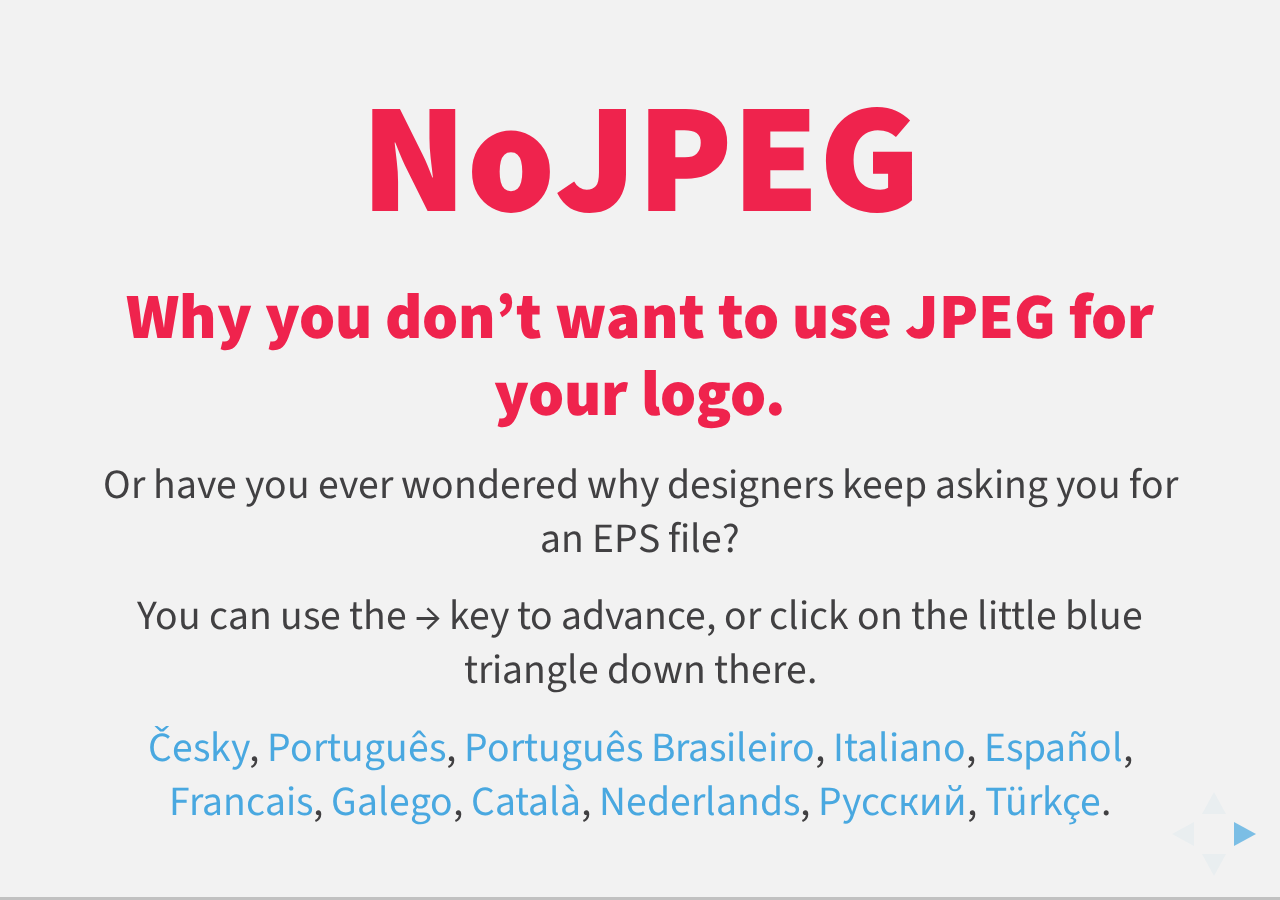
<file: index.html>
<!doctype html>
<html lang="EN">

	<head>
		<meta charset="utf-8">

		<title>NoJPEG</title>

		<meta name="description" content="NoJPEG.org – Why you don’t want to use JPEG for your logo...">
		<meta name="author" content="Larry Hynes">

		<meta name="apple-mobile-web-app-capable" content="yes" />
		<meta name="apple-mobile-web-app-status-bar-style" content="black-translucent" />

		<meta name="viewport" content="width=device-width, initial-scale=1.0, maximum-scale=1.0, user-scalable=no">

		<link rel="stylesheet" href="reveal/css/reveal.min.css">
		<link rel="stylesheet" href="reveal/css/theme/nojpeg.css" id="theme">

		<!-- Printing and PDF exports -->
		<script>
			var link = document.createElement( 'link' );
			link.rel = 'stylesheet';
			link.type = 'text/css';
			link.href = window.location.search.match( /print-pdf/gi ) ? 'reveal/css/print/pdf.css' : 'reveal/css/print/paper.css';
			document.getElementsByTagName( 'head' )[0].appendChild( link );
		</script>

		<!--[if lt IE 9]>
		<script src="lib/js/html5shiv.js"></script>
		<![endif]-->

		<link rel="apple-touch-icon" sizes="180x180" href="/apple-touch-icon.png">
		<link rel="icon" type="image/png" href="/favicon-32x32.png" sizes="32x32">
		<link rel="icon" type="image/png" href="/favicon-16x16.png" sizes="16x16">
		<link rel="manifest" href="/manifest.json">
		<link rel="mask-icon" href="/safari-pinned-tab.svg" color="#5bbad5">
		<meta name="apple-mobile-web-app-title" content="NoJPEG">
		<meta name="application-name" content="NoJPEG">
		<meta name="theme-color" content="#ffffff">

	</head>

	<body>

		<div class="reveal">

			<!-- Any section element inside of this container is displayed as a slide -->
			<div class="slides">

				<section>
					<h1>NoJPEG</h1>
					<h3>Why you don’t want to use JPEG for your logo.</h3>
					<p>Or have you ever wondered why designers keep asking you for an EPS file?</p>
					<p>You can use the &rarr; key to advance, or click on the little blue triangle down there.</p>
                    <p><a href="nojpegcz.html">Česky</a>, <a href="nojpegptpt.html">Português</a>, <a href="nojpegpt.html">Português Brasileiro</a>, <a href="nojpegit.html">Italiano</a>, <a href="nojpeges.html">Español</a>, <a href="nojpegfr.html">Francais</a>, <a href="nojpeggl.html">Galego</a>, <a href="nojpegca.html">Català</a>, <a href="nojpegnl.html">Nederlands</a>, <a href="nojpegru.html">Русский</a>, <a href="nojpegtr.html">Türkçe</a>.</p>
				</section>

				<section>
					<h2>So we have a logo...</h2>
					<img src="img/NoJPEG.jpg" width="400" height="267" alt="NoJPEG">
					<p>And it’s a JPEG file.</p>
					<p class="fragment">So it has a built-in white background.</p>
					<p class="fragment">That’s not cool.</p>
				</section>

				<section>
					<h2>We don’t want a white background</h2>
					<img src="img/slide.jpg" width="400" height="267" alt="Slide">
					<p>I mean, what if we want to use our logo on a coloured background?</p>
					<p class="fragment">Yep, we’re stuck with this white shape behind it.</p>
				</section>

				<section>
					<h2>What happens if we use an EPS file?</h2>
					<img src="img/slide2.jpg" width="400" height="267" alt="Slide2">
					<p>Ta-da! No white background.</p>
					<p class="fragment">But wait—there’s more!</p>
				</section>

				<section>
					<h2>What happens if we enlarge a JPEG?</h2>
					<img src="img/pixeljpeg.jpg" width="400" height="267" alt="Pixellated JPEG">
					<p>It gets all blurry and horrible!</p>
				</section>

				<section>
					<h2>And if we enlarge an EPS file?</h2>
					<img src="img/slide3.jpg" width="400" height="267" alt="Slide3">
					<p>Ta-da! We can enlarge an EPS file <i>infinitely</i> and it will remain crisp and sharp.</p>
				</section>

                <section>
                    <h2>Another drawback to using JPEG</h2>
                    <img src="img/NoJPEG_compressed.jpg" alt="compressed JPEG">
                    <p>Because JPEG is a “lossy” compression format, you can lose quality in your artwork.</p>
                </section>

				<section>
					<h2>“But I can’t read an EPS file!”</h2>
					<p>It’s true, EPS files can be kind of a pro format. You might not be able to open it.</p>
					<p>(But rest assured that every designer, printer, sign-maker and web developer can.)</p>
					<p>So what do we do?</p>
				</section>

				<section>
					<h2>Say hello to...</h2>
					<img src="img/png.jpg" width="400" height="267" alt="PNG">
					<p>PNG files. Like a JPEG, so you can open it, use it on your internal files, presentations, etc.</p>
					<p class="fragment">And no white background – Yay!</p>
				</section>

				<section>
					<h2>“So you’re saying I need two logo files?”</h2>
					<p>Yes.</p>
					<ol>
						<li>An EPS file for printers, designers, sign-makers and other professionals</li>
						<li>A PNG file for internal use, presentations, etc.</li>
					</ol>
				</section>

				<section>
					<h2>Don’t believe me?</h2>
					<p>Let’s ask Twitter how they do it.</p>
					<img src="img/twitter.png" alt="Twitter">
					<p>EPS and PNG. (And those guys are clever.)</p>
				</section>

				<section>
					<h2>It’s a bit more technical than this presentation pretends</h2>
					<p>But don’t mind all that for now. Just make sure that you have a <i>vector</i> EPS file and a PNG file with a <i>transparent</i> background for your logo.</p>
					<p>You’re good to go – have fun!</p>
				</section>

                <section>
                    <h2>Other options to consider...</h2>
                    <p>Both the SVG and PDF formats can be used to effectively manage your identity online and in print... ask your friendly local designer for details.</p>
                    <p>(That does <i>not</i> mean you can put a JPEG file in a Word document and save it as a PDF.)</p>
                </section>

				<section>
					<h1>Credits</h1>
					<p>Brought to you by <a href="http://larryhynes.com/about.html">Larry Hynes</a>.</p>
					<p>Created with the only mighty <a href="http://lab.hakim.se/reveal-js/#/">Reveal.js</a>.</p>
					<p>Inspired by <a href="http://no-www.org/">no-www.org</a>.</p>
                    <p>With thanks to <a href="https://twitter.com/joffley">@joffley</a>, <a href="https://twitter.com/bjango">@bjango</a>, <a href="https://twitter.com/jescalan">@jescalan</a>, <a href="https://twitter.com/arnauvp">@arnauvp</a> and Al Haigh for feedback and suggestions.</p>
                    <p>Why not get involved at <a href="https://github.com/larryhynes/nojpeg">GitHub</a>?</p>
				</section>
			</div>

		</div>

		<script src="reveal/lib/js/head.min.js"></script>
		<script src="reveal/js/reveal.min.js"></script>

		<script>

			// Full list of configuration options available here:
			// https://github.com/hakimel/reveal.js#configuration
			Reveal.initialize({
				history: true,
				transition: 'convex',

				// Optional libraries used to extend on reveal.js
				dependencies: [
					{ src: 'reveal/lib/js/classList.js', condition: function() { return !document.body.classList; } },
					{ src: 'reveal/plugin/zoom-js/zoom.js', async: true },
				]
			});

		</script>
	</body>
</html>
</file>
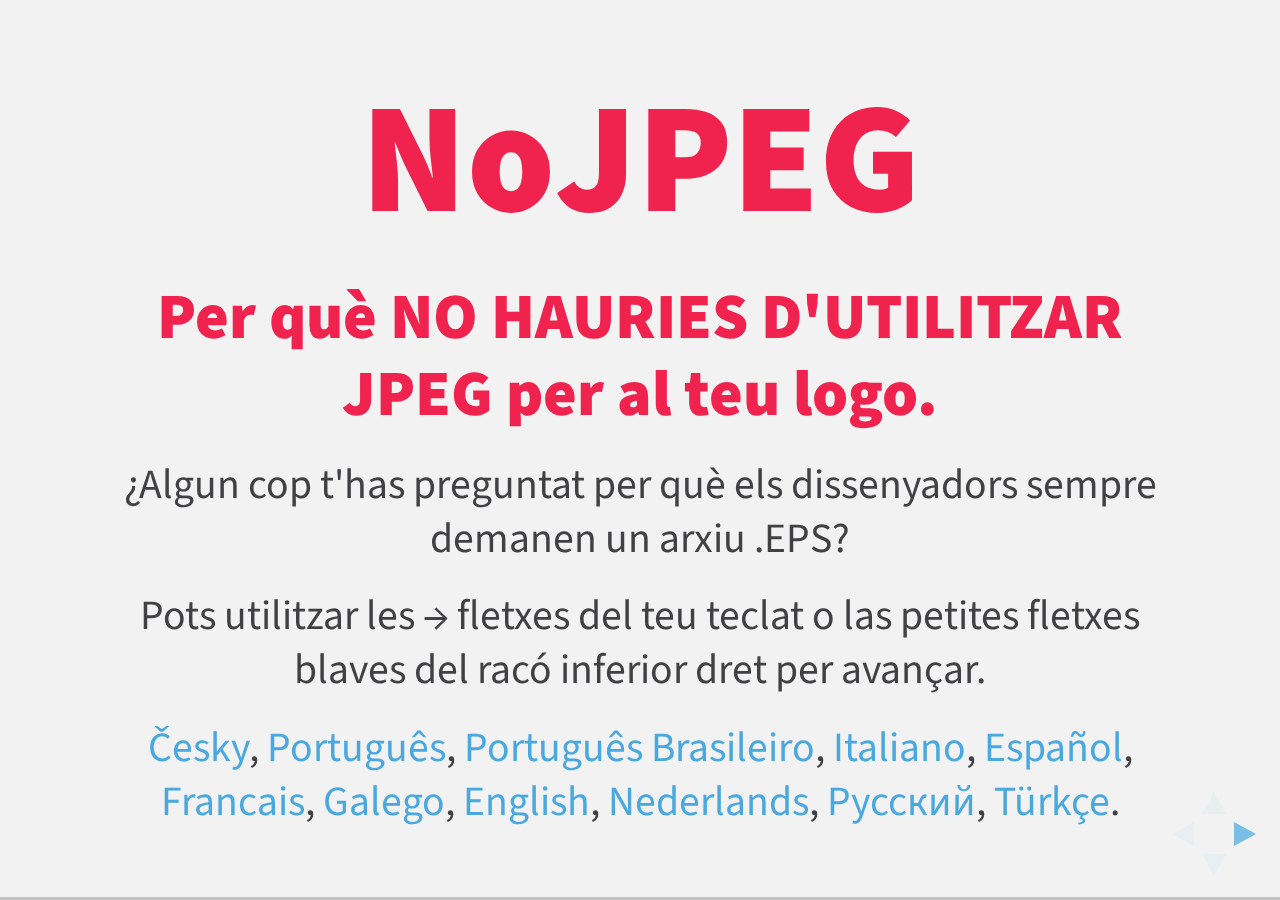
<file: nojpegca.html>
<!doctype html>
<html lang="CA">

    <head>
        <meta charset="utf-8">

        <title>NoJPEG</title>

        <meta name="description" content="NoJPEG.org – Perquè no vols utilitzar JPEG per al teu logo...">
        <meta name="author" content="Francesc Lleida">

        <meta name="apple-mobile-web-app-capable" content="yes" />
        <meta name="apple-mobile-web-app-status-bar-style" content="black-translucent" />

        <meta name="viewport" content="width=device-width, initial-scale=1.0, maximum-scale=1.0, user-scalable=no">

        <link rel="stylesheet" href="reveal/css/reveal.min.css">
        <link rel="stylesheet" href="reveal/css/theme/nojpeg.css" id="theme">

		<!-- Printing and PDF exports -->
		<script>
			var link = document.createElement( 'link' );
			link.rel = 'stylesheet';
			link.type = 'text/css';
			link.href = window.location.search.match( /print-pdf/gi ) ? 'reveal/css/print/pdf.css' : 'reveal/css/print/paper.css';
			document.getElementsByTagName( 'head' )[0].appendChild( link );
		</script>

        <!--[if lt IE 9]>
        <script src="lib/js/html5shiv.js"></script>
        <![endif]-->

		<link rel="apple-touch-icon" sizes="180x180" href="/apple-touch-icon.png">
		<link rel="icon" type="image/png" href="/favicon-32x32.png" sizes="32x32">
		<link rel="icon" type="image/png" href="/favicon-16x16.png" sizes="16x16">
		<link rel="manifest" href="/manifest.json">
		<link rel="mask-icon" href="/safari-pinned-tab.svg" color="#5bbad5">
		<meta name="apple-mobile-web-app-title" content="NoJPEG">
		<meta name="application-name" content="NoJPEG">
		<meta name="theme-color" content="#ffffff">

    </head>

    <body>

                <div class="reveal">

            <!-- Any section element inside of this container is displayed as a slide -->
            <div class="slides">

            <section>
                    <h1>NoJPEG</h1>
                    <h3>Per què NO HAURIES D'UTILITZAR JPEG per al teu logo.</h3>
                    <p>¿Algun cop t'has preguntat per què els dissenyadors sempre demanen un arxiu .EPS?</p>
                    <p>Pots utilitzar les &rarr; fletxes del teu teclat o las petites fletxes blaves del racó inferior dret per avançar.</p>
                    <p><a href="nojpegcz.html">Česky</a>, <a href="nojpegptpt.html">Português</a>, <a href="nojpegpt.html">Português Brasileiro</a>, <a href="nojpegit.html">Italiano</a>, <a href="nojpeges.html">Español</a>, <a href="nojpegfr.html">Francais</a>, <a href="nojpeggl.html">Galego</a>, <a href="index.html">English</a>, <a href="nojpegnl.html">Nederlands</a>, <a href="nojpegru.html">Русский</a>, <a href="nojpegtr.html">Türkçe</a>.</p> </section>

            <section>
                    <h2>Llavors, tenim un logo...</h2>
                    <img src="img/NoJPEG.jpg" alt="NoJPEG">
                    <p>I és un arxiu en format JPEG.</p>
                    <p class="fragment">Per tant, té un fons blanc incorporat.</p>
                    <p class="fragment">I això no és <i>cool</i>.</p>
            </section>

            <section>
                    <h2>NO volem un fons blanc.</h2>
                    <img src="img/slide.jpg" alt="Slide">
                    <p>Per què... ¿I si volem utilitzar el nostre logo en un fons de color?</p>
                    <p class="fragment">Sí, tenim un problema amb aquest fons blanc.</p>
            </section>

            <section>
                    <h2>¿Què passa si utilitzem un arxiu .EPS?</h2>
                    <img src="img/slide2.jpg" alt="Slide2">
                    <p>¡Increïble! ¡No hi ha fons blanc!</p>
                    <p class="fragment">¡Però espera! ¡Encara n'hi ha més!</p>
            </section>

            <section>
                    <h2>¿Què passa si fem gran un arxiu JPEG?</h2>
                    <img src="img/pixeljpeg.jpg" alt="Pixellated JPEG">
                    <p>¡Es torna borrós i horrible!</p>
            </section>

            <section>
                    <h2>¿I si fem gran un arxiu .EPS?</h2>
                    <img src="img/slide3.jpg" alt="Slide3">
                    <p>¡Increïble! Podem fer gran un arxiu EPS <i>infinitament</i> i aquest seguirà éssent nítid.</p>
            </section>

            <section>
                <h2>Un altre inconvenient d'utilitzar JPEG</h2>
                <img src="img/NoJPEG_compressed.jpg" alt="compressed JPEG">
                <p>El JPEG, és un format de "compressió amb pèrdua", la qualitat de l'imatge es pot deteriorar.</p>
            </section>

            <section>
                    <h2>“Però… ¡no puc obrir un arxiu .EPS!”</h2>
                    <p>Certament, els arxius .EPS són un format professional. És probable que no puguis obrir-lo.</p>
                    <p>(Però tingues tota la seguretat de que tots els dissenyadors, impressors i desenvolupadors sí que poden)</p>
                    <p>Llavors… ¿Què puc fer?</p>
            </section>

            <section>
                    <h2>Digues hola a...</h2>
                    <img src="img/png.jpg" alt="PNG">
                    <p>¡Els arxius .PNG ! És com un .JPEG, així que pots obrir-lo, utilitzar-lo als teus documents, presentacions, etc...</p>
                    <p class="fragment">¡I sense el fons blanc tan molest! ¡Yai!</p>
            </section>

            <section>
                    <h2>“Llavors m'estàs dient que he de tenir el logo en dos formats?”</h2>
                    <p>Sí.</p>
                    <ol>
                            <li>Un arxiu .EPS per a dissenyadors, impressors, desenvolupadors i altres professionals.</li>
                            <li>I un arxiu .PNG per a documents, presentacions, etc...</li>
                    </ol>
            </section>

            <section>
                    <h2>¿No em creus?</h2>
                    <p>Anem a preguntar-li a Twitter com ho fan ells.</p>
                    <img src="img/twitter.png" alt="Twitter">
                    <p>.EPS i .PNG. (I aquests tipus són intel·ligents.)</p>
            </section>

            <section>
                    <h2>És una mica més tècnic del que aquesta presentació pretèn</h2>
                    <p>Però ara per ara no et preocupis. Només assegura't de tenir el teu logo en un arxiu en format .EPS i un altre en format .PNG amb el fons transparent.</p>
                    <p>Això és tot, ja pots marxar. ¡Diverteix-te!</p>
            </section>

<section>
<h2>Altres opcions a considerar…</h2>
<p>Els formats SVG i PDF es poden utilitzar per a gestionar la teva identitat en línia i en impressió... pregunta-li els detalls a un amic teu que sigui dissenyador.</p>
<p>(Això <i>no</i> significa que puguis posar un arxiu JPEG en un document de Word i guardar-lo com a PDF.)</p>
</section>

            <section>
                    <h1>Crèdits</h1>
                    <p>Presentat per: <a href="http://larryhynes.com/about.html">Larry Hynes</a>.</p>
                    <p>Creat amb el poderós i únic <a href="http://lab.hakim.se/reveal-js/#/">Reveal.js</a>.</p>
                    <p>Inspirat per <a href="http://no-www.org/">no-www.org</a>.</p>
<p>Gracias a <a href="https://twitter.com/joffley">@joffley</a>, <a href="https://twitter.com/bjango">@bjango</a>, <a href="https://twitter.com/jescalan">@jescalan</a>, <a href="https://twitter.com/arnauvp">@arnauvp</a>, <a href="https://twitter.com/NekitoBlack">@NekitoBlack</a> i a Al Haigh pels comentaris i les suggerències.</p>
<p>¿Per què no participes a <a href="https://github.com/larryhynes/nojpeg">GitHub</a>?</p>
            </section>

                        </div>

                </div>

                <script src="reveal/lib/js/head.min.js"></script>
                <script src="reveal/js/reveal.min.js"></script>

                <script>

                        // Full list of configuration options available here:
                        // https://github.com/hakimel/reveal.js#configuration
                        Reveal.initialize({
                                history: true,
								transition: 'convex',

                                // Optional libraries used to extend on reveal.js
                                dependencies: [
                                        { src: 'reveal/lib/js/classList.js', condition: function() { return !document.body.classList; } },
                                        { src: 'reveal/plugin/zoom-js/zoom.js', async: true },
                                ]
                        });

                </script>
        </body>
</html>
</file>
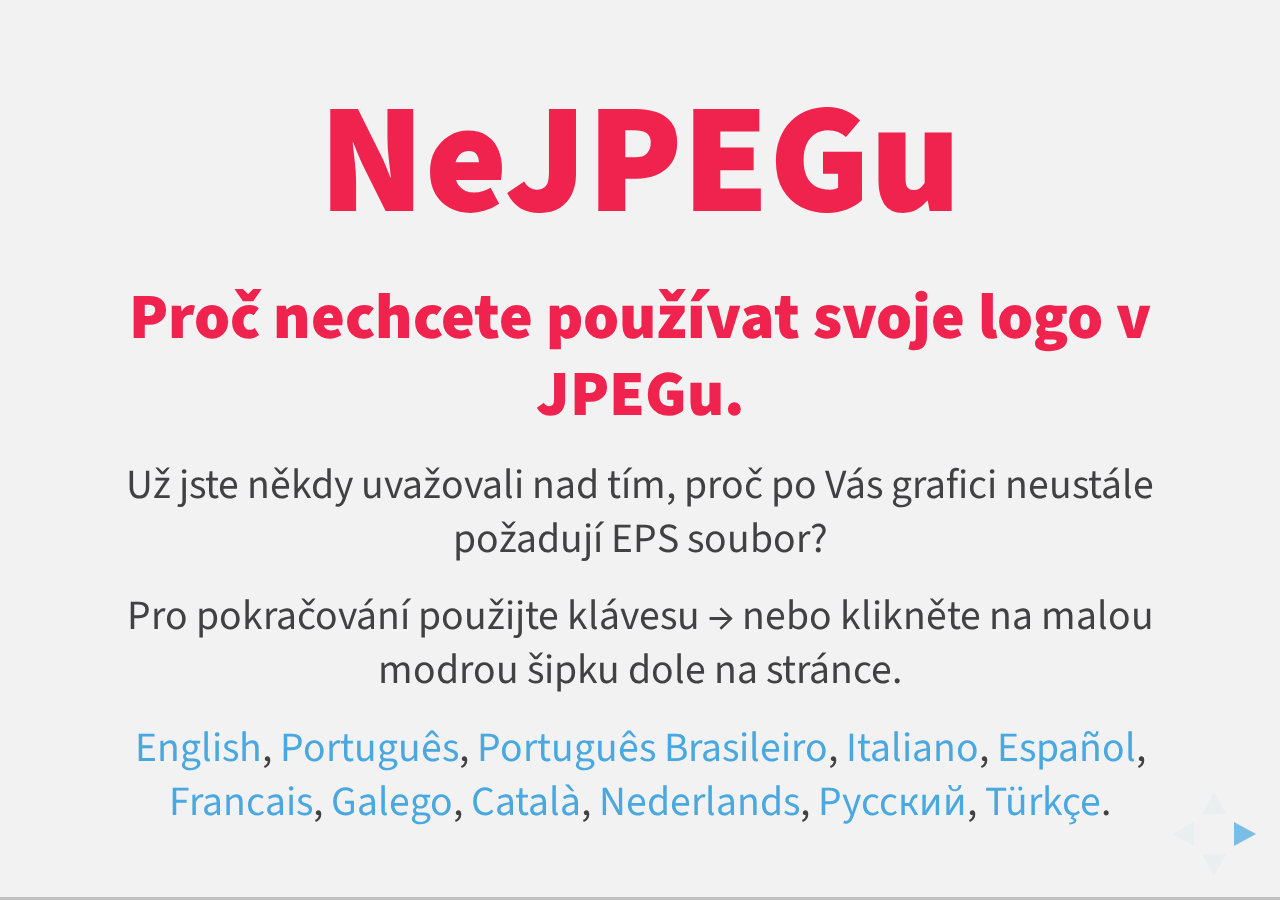
<file: nojpegcz.html>
<!doctype html>
<html lang="CS">

	<head>
		<meta charset="utf-8">

		<title>NeJPEGu</title>

		<meta name="description" content="Proč nechcete používat JPEG pro svoje logo">
		<meta name="author" content="Luděk Šanda">

		<meta name="apple-mobile-web-app-capable" content="yes" />
		<meta name="apple-mobile-web-app-status-bar-style" content="black-translucent" />

		<meta name="viewport" content="width=device-width, initial-scale=1.0, maximum-scale=1.0, user-scalable=no">

		<link rel="stylesheet" href="reveal/css/reveal.min.css">
		<link rel="stylesheet" href="reveal/css/theme/nojpeg.css" id="theme">

		<!-- Printing and PDF exports -->
		<script>
			var link = document.createElement( 'link' );
			link.rel = 'stylesheet';
			link.type = 'text/css';
			link.href = window.location.search.match( /print-pdf/gi ) ? 'reveal/css/print/pdf.css' : 'reveal/css/print/paper.css';
			document.getElementsByTagName( 'head' )[0].appendChild( link );
		</script>

		<!--[if lt IE 9]>
		<script src="lib/js/html5shiv.js"></script>
		<![endif]-->

		<link rel="apple-touch-icon" sizes="180x180" href="/apple-touch-icon.png">
		<link rel="icon" type="image/png" href="/favicon-32x32.png" sizes="32x32">
		<link rel="icon" type="image/png" href="/favicon-16x16.png" sizes="16x16">
		<link rel="manifest" href="/manifest.json">
		<link rel="mask-icon" href="/safari-pinned-tab.svg" color="#5bbad5">
		<meta name="apple-mobile-web-app-title" content="NoJPEG">
		<meta name="application-name" content="NoJPEG">
		<meta name="theme-color" content="#ffffff">

	</head>

	<body>

		<div class="reveal">

			<!-- Any section element inside of this container is displayed as a slide -->
			<div class="slides">

				<section>
					<h1>NeJPEGu</h1>
					<h3>Proč nechcete používat svoje logo v JPEGu.</h3>
					<p>Už jste někdy uvažovali nad tím, proč po Vás grafici neustále požadují EPS soubor?</p>
					<p>Pro pokračování použijte klávesu &rarr; nebo klikněte na malou modrou šipku dole na stránce.</p>
                    <p><a href="index.html">English</a>, <a href="nojpegptpt.html">Português</a>, <a href="nojpegpt.html">Português Brasileiro</a>, <a href="nojpegit.html">Italiano</a>, <a href="nojpeges.html">Español</a>, <a href="nojpegfr.html">Francais</a>, <a href="nojpeggl.html">Galego</a>, <a href="nojpegca.html">Català</a>, <a href="nojpegnl.html">Nederlands</a>, <a href="nojpegru.html">Русский</a>, <a href="nojpegtr.html">Türkçe</a>.</p>
				</section>

				<section>
					<h2>Tak tu máme logo...</h2>
					<img src="img/NoJPEG.jpg" alt="NoJPEG">
					<p>A je v JPEGu.</p>
					<p class="fragment">Takže obsahuje bílé pozadí…</p>
					<p class="fragment">To není dobré.</p>
				</section>

				<section>
					<h2>My bílé pozadí nechceme</h2>
					<img src="img/slide.jpg" alt="Slide">
					<p>Co když budeme chtít použít logo na barevném podkladu?</p>
					<p class="fragment">Ano, zůstane nám bílý rámeček okolo.</p>
				</section>

				<section>
					<h2>Co se stane, když použijeme EPS soubor?</h2>
					<img src="img/slide2.jpg" alt="Slide2">
					<p>Ta-dá! Žádné bílé pozadí.</p>
					<p class="fragment">Ale počkat, je toho víc!</p>
				</section>

				<section>
					<h2>Co se stane, když JPEG zvětšíme?</h2>
					<img src="img/pixeljpeg.jpg" alt="Pixellated JPEG">
					<p>Najednou je celý rozmazaný a vypadá příšerně!</p>
				</section>

				<section>
					<h2>A co když zvětšíme EPS soubor?</h2>
					<img src="img/slide3.jpg" alt="Slide3">
					<p>Ta-dá! EPS můžeme zvětšovat <i>do nekonečna</i> a zůstane čistý a ostrý.</p>
				</section>

                <section>
                    <h2>Další nevýhoda JPEGu</h2>
                    <img src="img/NoJPEG_compressed.jpg" alt="compressed JPEG">
                    <p>Protože je JPEG formát "ztrátové" komprese, kvalita loga může utrpět.</p>
                </section>

				<section>
					<h2>"Ale já si nemůžu prohlížet soubory EPS!"</h2>
					<p>Je pravda, že EPS soubory jsou spíše pro profesionály. Pravděpodobně ho opravdu neotevřete.</p>
					<p>(Ale buďte si jisti, že každý grafik, tiskař nebo vývojář webů ano.)</p>
					<p>Tak co budeme dělat?</p>
				</section>

				<section>
					<h2>Přivítejte...</h2>
					<img src="img/png.jpg" alt="PNG">
					<p>PNG soubor. Můžete ho otevřít stejně jako JPEG - používejte ho na interní dokumenty, prezentace atp.</p>
					<p class="fragment">A nemá bílé pozadí – hurá!</p>
				</section>

				<section>
					<h2>"Takže mi říkáte, že potřebuju dva různé soubory s logem?"</h2>
					<p>Ano.</p>
					<ol>
						<li>EPS soubor pro tiskaře, grafiky a další profesionály.</li>
						<li>PNG soubor pro vlastní použití na prezentace atp.</li>
					</ol>
				</section>

				<section>
					<h2>Nevěříte?</h2>
					<p>Zeptejme se Twitteru, jak to dělají oni.</p>
					<img src="img/twitter.png" alt="Twitter">
					<p>EPS a PNG. (A tihle hoši jsou chytří.)</p>
				</section>

				<section>
					<h2>Ve skutečnosti je to trochu složitější, než tahle prezentace předstírá</h2>
					<p>Ale to nechte plavat. Jen se ujistěte, že máte Vaše logo ve <i>vektorovém</i> EPS souboru a PNG souboru s <i>průhledným</i> pozadím.</p>
					<p>Nyní jste připraveni, gratulujeme!</p>
				</section>

                <section>
                    <h2>Další možnosti...</h2>
                    <p>SVG a PDF formáty mohou být také efektivně použity pro Vaši grafickou identitu jak online tak v tisku... zeptejte se svého nejbližšího grafika na detaily.</p>
                    <p>(To ovšem <i>neznamená</i> že můžete vložit JPEG soubor do Wordu a uložit ho jako PDF!)</p>
                </section>

				<section>
					<h1>Zásluhy</h1>
                    <p>Překlad do češtiny <a href="mailto:sanda@ansalon.cz">Luděk Šanda</a>.</p>
					<p>Autor <a href="http://larryhynes.com/about.html">Larry Hynes</a>.</p>
					<p>Vytvořeno mocným <a href="http://lab.hakim.se/reveal-js/#/">Reveal.js</a>.</p>
					<p>Inspirace z <a href="http://no-www.org/">no-www.org</a>.</p>
                    <p>S díky pro <a href="https://twitter.com/joffley">@joffley</a>, <a href="https://twitter.com/bjango">@bjango</a>, <a href="https://twitter.com/jescalan">@jescalan</a>, <a href="https://twitter.com/arnauvp">@arnauvp</a> and Al Haigh za zpětnou vazbu a doporučení.</p>
				</section>
			</div>

		</div>

		<script src="reveal/lib/js/head.min.js"></script>
		<script src="reveal/js/reveal.min.js"></script>

		<script>

			// Full list of configuration options available here:
			// https://github.com/hakimel/reveal.js#configuration
			Reveal.initialize({
				history: true,
				transition: 'convex',

				// Optional libraries used to extend on reveal.js
				dependencies: [
					{ src: 'reveal/lib/js/classList.js', condition: function() { return !document.body.classList; } },
					{ src: 'reveal/plugin/zoom-js/zoom.js', async: true },
				]
			});

		</script>
	</body>
</html>
</file>
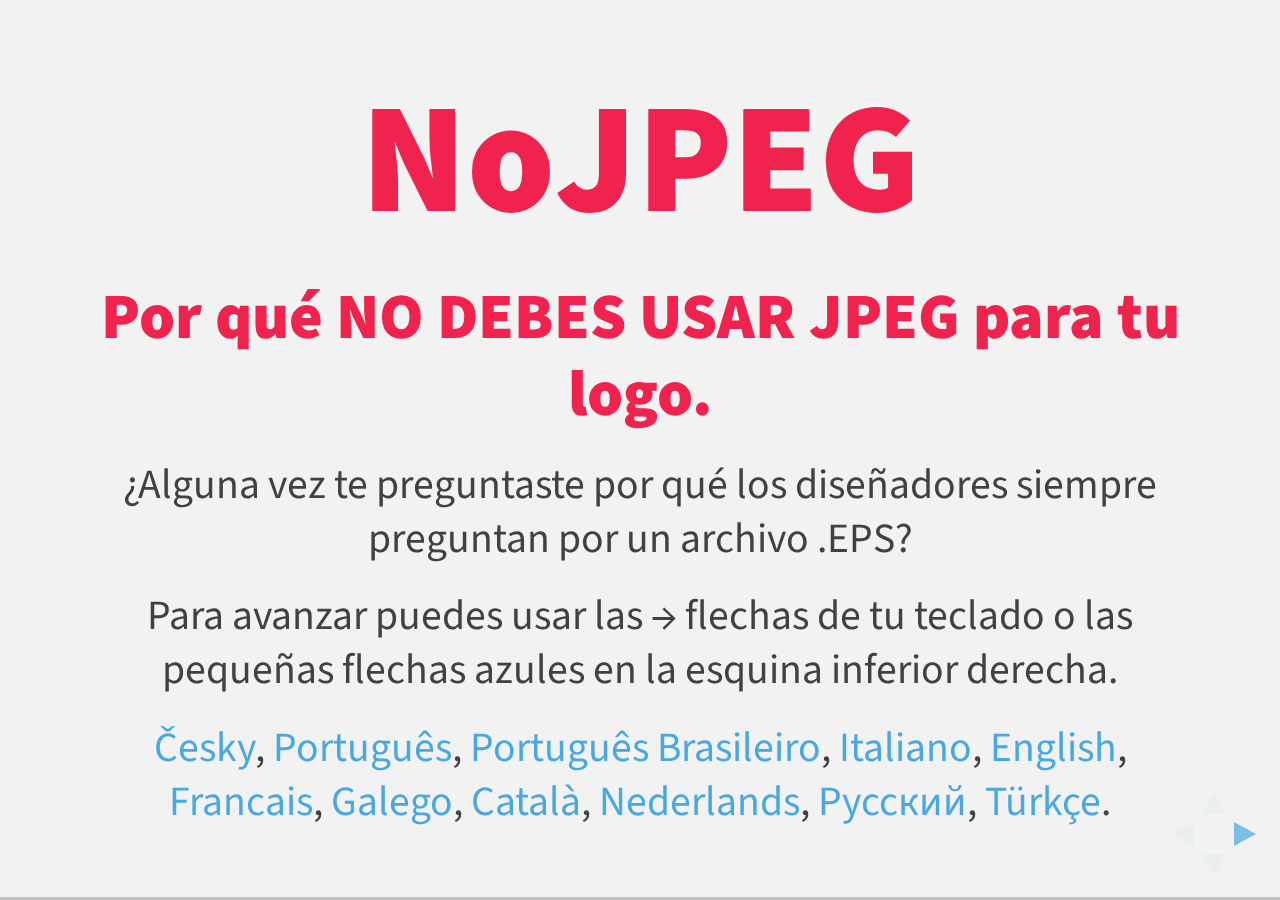
<file: nojpeges.html>
<!doctype html>
<html lang="ES">

	<head>
		<meta charset="utf-8">

        <title>NoJPEG</title>

        <meta name="description" content="Why you don’t want to use JPEG for your logo">
        <meta name="author" content="Larry Hynes">

		<meta name="apple-mobile-web-app-capable" content="yes" />
		<meta name="apple-mobile-web-app-status-bar-style" content="black-translucent" />

		<meta name="viewport" content="width=device-width, initial-scale=1.0, maximum-scale=1.0, user-scalable=no">

		<link rel="stylesheet" href="reveal/css/reveal.min.css">
		<link rel="stylesheet" href="reveal/css/theme/nojpeg.css" id="theme">

		<!-- Printing and PDF exports -->
		<script>
			var link = document.createElement( 'link' );
			link.rel = 'stylesheet';
			link.type = 'text/css';
			link.href = window.location.search.match( /print-pdf/gi ) ? 'reveal/css/print/pdf.css' : 'reveal/css/print/paper.css';
			document.getElementsByTagName( 'head' )[0].appendChild( link );
		</script>

		<!--[if lt IE 9]>
		<script src="lib/js/html5shiv.js"></script>
		<![endif]-->

		<link rel="apple-touch-icon" sizes="180x180" href="/apple-touch-icon.png">
		<link rel="icon" type="image/png" href="/favicon-32x32.png" sizes="32x32">
		<link rel="icon" type="image/png" href="/favicon-16x16.png" sizes="16x16">
		<link rel="manifest" href="/manifest.json">
		<link rel="mask-icon" href="/safari-pinned-tab.svg" color="#5bbad5">
		<meta name="apple-mobile-web-app-title" content="NoJPEG">
		<meta name="application-name" content="NoJPEG">
		<meta name="theme-color" content="#ffffff">

	</head>

	<body>

		<div class="reveal">

			<!-- Any section element inside of this container is displayed as a slide -->
			<div class="slides">

            <section>
                    <h1>NoJPEG</h1>
                    <h3>Por qué NO DEBES USAR JPEG para tu logo.</h3>
                    <p>¿Alguna vez te preguntaste por qué los diseñadores siempre preguntan por un archivo .EPS?</p>
                    <p>Para avanzar puedes usar las &rarr; flechas de tu teclado o las pequeñas flechas azules en la esquina inferior derecha.</p>
                    <p><a href="nojpegcz.html">Česky</a>, <a href="nojpegptpt.html">Português</a>, <a href="nojpegpt.html">Português Brasileiro</a>, <a href="nojpegit.html">Italiano</a>, <a href="index.html">English</a>, <a href="nojpegfr.html">Francais</a>, <a href="nojpeggl.html">Galego</a>, <a href="nojpegca.html">Català</a>, <a href="nojpegnl.html">Nederlands</a>, <a href="nojpegru.html">Русский</a>, <a href="nojpegtr.html">Türkçe</a>.</p>
            </section>

            <section>
                    <h2>Entonces, tenemos un logo…</h2>
                    <img src="img/NoJPEG.jpg" alt="NoJPEG">
                    <p>Y es un archivo en formato JPEG.</p>
                    <p class="fragment">Por lo tanto, tiene un fondo blanco incorporado.</p>
                    <p class="fragment">Y eso no es nada guay.</p>
            </section>

            <section>
                    <h2>NO queremos un fondo blanco.</h2>
                    <img src="img/slide.jpg" alt="Slide">
                    <p>Porque… ¿Y si queremos usar nuestro logo en un fondo de color?</p>
                    <p class="fragment">Sí, estamos atorados con ese fondo blanco.</p>
            </section>

            <section>
                    <h2>¿Qué pasa si utilizamos un archivo .EPS?</h2>
                    <img src="img/slide2.jpg" alt="Slide2">
                    <p>¡Nada! ¡No hay fondo blanco!</p>
                    <p class="fragment">Pero espera ¡aún hay mas!</p>
            </section>

            <section>
                    <h2>¿Qué pasa si agrandamos un archivo JPEG?</h2>
                    <img src="img/pixeljpeg.jpg" alt="Pixellated JPEG">
                    <p>¡Se vuelve borroso y horrible!</p>
            </section>

            <section>
                    <h2>¿Y si agrandamos un archivo .EPS?</h2>
                    <img src="img/slide3.jpg" alt="Slide3">
                    <p>¡Nada! Podemos agrandar un archivo EPS <i>infinitamente</i> y este seguirá siendo nítido.</p>
            </section>

            <section>
                <h2>Otra desventaja de utilizar JPEG</h2>
                <img src="img/NoJPEG_compressed.jpg" alt="compressed JPEG">
                <p>Debido a que JPEG es un formato de «compresión con pérdida», la calidad de la imagen se puede deteriorar.</p>
            </section>

            <section>
                    <h2>“Pero…  ¡No puedo abrir un archivo .EPS!”</h2>
                    <p>Es cierto, los archivos .EPS son una especie de formato profesional. Es probable que no puedas abrirlo.</p>
                    <p>(Pero ten la seguridad de que todos los diseñadores, impresores y desarrolladores web sí pueden).</p>
                    <p>Entonces… ¿Qué puedo hacer?</p>
            </section>

            <section>
                    <h2>Di hola a...</h2>
                    <img src="img/png.jpg" alt="PNG">
                    <p>¡Los archivos .PNG ! Es como un .JPEG, así que puedes abrirlos, usarlos en tus documentos, presentaciones, etc.</p>
                    <p class="fragment">¡Y sin el molesto fondo blanco! ¡Yei!</p>
            </section>

            <section>
                    <h2>«Entonces me estás diciendo que debo tener el logo en dos formatos?»</h2>
                    <p>Sí.</p>
                    <ol>
                            <li>Un archivo .EPS para diseñadores, impresores, desarrolladores y otros profesionales.</li>
                            <li>Y un archivo .PNG para documentos, presentaciones, etc...</li>
                    </ol>
            </section>

            <section>
                    <h2>¿No me crees?</h2>
                    <p>Vamos a preguntarle a Twitter cómo lo hacen ellos.</p>
                    <img src="img/twitter.png" alt="Twitter">
                    <p>.EPS y .PNG. (Y esos tipos son inteligentes.)</p>
            </section>

            <section>
                    <h2>Es un poco más técnico de lo que esta presentación pretende</h2>
                    <p>Pero por ahora no te preocupes. Sólo asegúrate de tener tu logo en un archivo en formato .EPS y otro en formato .PNG con fondo transparente.</p>
                    <p>Eso es todo, ya puedes irte. ¡Diviértete!</p>
            </section>

<section>
<h2>Otras opciones a considerar…</h2>
<p>Los formatos SVG y PDF se pueden utilizar para gestionar tu identidad en línea y en impresión… pregúntale los detalles a tu amigo diseñador.</p>
<p>(Eso <i>no</i> significa que puedas poner un archivo JPEG en un documento de Word y guardarlo como PDF).</p>
</section>

            <section>
                    <h1>Créditos</h1>
                    <p>Traído a ti por: <a href="http://larryhynes.com/about.html">Larry Hynes</a>.</p>
                    <p>Creado con el poderoso y único <a href="http://lab.hakim.se/reveal-js/#/">Reveal.js</a>.</p>
                    <p>Inspirado por <a href="http://no-www.org/">no-www.org</a>.</p>
<p>Gracias a <a href="https://twitter.com/joffley">@joffley</a>, <a href="https://twitter.com/bjango">@bjango</a>, <a href="https://twitter.com/jescalan">@jescalan</a>, <a href="https://twitter.com/arnauvp">@arnauvp</a>, <a href="https://twitter.com/NekitoBlack">@NekitoBlack</a> y a Al Haigh por los comentarios y las sugerencias.</p>
<p>¿Por qué no participas en <a href="https://github.com/larryhynes/nojpeg">GitHub</a>?</p>
            </section>

			</div>

		</div>

		<script src="reveal/lib/js/head.min.js"></script>
		<script src="reveal/js/reveal.min.js"></script>

		<script>

			// Full list of configuration options available here:
			// https://github.com/hakimel/reveal.js#configuration
			Reveal.initialize({
				history: true,
				transition: 'convex',

				// Optional libraries used to extend on reveal.js
				dependencies: [
					{ src: 'reveal/lib/js/classList.js', condition: function() { return !document.body.classList; } },
					{ src: 'reveal/plugin/zoom-js/zoom.js', async: true },
				]
			});

		</script>
	</body>
</html>
</file>
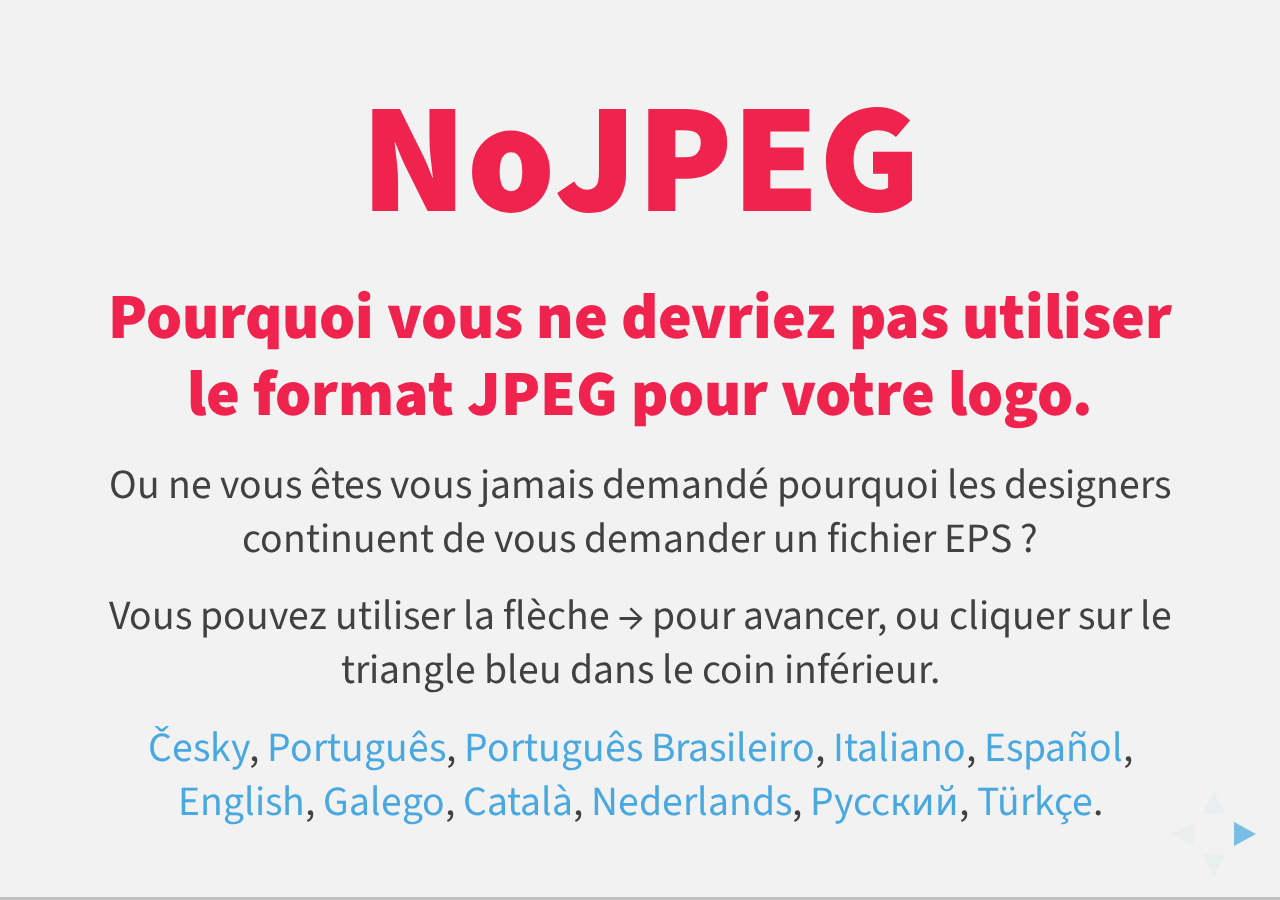
<file: nojpegfr.html>
<!doctype html>
<html lang="FR">

	<head>
		<meta charset="utf-8">

		<title>NoJPEG</title>

		<meta name="description" content="Pourquoi vous ne devriez pas utiliser la format JPEG pour votre logo">
		<meta name="author" content="Larry Hynes">

		<meta name="apple-mobile-web-app-capable" content="yes" />
		<meta name="apple-mobile-web-app-status-bar-style" content="black-translucent" />

		<meta name="viewport" content="width=device-width, initial-scale=1.0, maximum-scale=1.0, user-scalable=no">

		<link rel="stylesheet" href="reveal/css/reveal.min.css">
		<link rel="stylesheet" href="reveal/css/theme/nojpeg.css" id="theme">

		<!-- Printing and PDF exports -->
		<script>
			var link = document.createElement( 'link' );
			link.rel = 'stylesheet';
			link.type = 'text/css';
			link.href = window.location.search.match( /print-pdf/gi ) ? 'reveal/css/print/pdf.css' : 'reveal/css/print/paper.css';
			document.getElementsByTagName( 'head' )[0].appendChild( link );
		</script>

		<!--[if lt IE 9]>
		<script src="lib/js/html5shiv.js"></script>
		<![endif]-->

		<link rel="apple-touch-icon" sizes="180x180" href="/apple-touch-icon.png">
		<link rel="icon" type="image/png" href="/favicon-32x32.png" sizes="32x32">
		<link rel="icon" type="image/png" href="/favicon-16x16.png" sizes="16x16">
		<link rel="manifest" href="/manifest.json">
		<link rel="mask-icon" href="/safari-pinned-tab.svg" color="#5bbad5">
		<meta name="apple-mobile-web-app-title" content="NoJPEG">
		<meta name="application-name" content="NoJPEG">
		<meta name="theme-color" content="#ffffff">

	</head>

	<body>

		<div class="reveal">

			<!-- Any section element inside of this container is displayed as a slide -->
			<div class="slides">

				<section>
					<h1>NoJPEG</h1>
					<h3>Pourquoi vous ne devriez pas utiliser le format JPEG pour votre logo.</h3>
					<p>Ou ne vous êtes vous jamais demandé pourquoi les designers continuent de vous demander un fichier EPS ?</p>
					<p>Vous pouvez utiliser la flèche &rarr; pour avancer, ou cliquer sur le triangle bleu dans le coin inférieur.</p>
                    <p><a href="nojpegcz.html">Česky</a>, <a href="nojpegptpt.html">Português</a>, <a href="nojpegpt.html">Português Brasileiro</a>, <a href="nojpegit.html">Italiano</a>, <a href="nojpeges.html">Español</a>, <a href="index.html">English</a>, <a href="nojpeggl.html">Galego</a>, <a href="nojpegca.html">Català</a>, <a href="nojpegnl.html">Nederlands</a>, <a href="nojpegru.html">Русский</a>, <a href="nojpegtr.html">Türkçe</a>.</p>
				</section>

				<section>
					<h2>Donc nous avons un logo...</h2>
					<img src="img/NoJPEG.jpg" alt="NoJPEG">
					<p>Et c’est un fichier JPEG.</p>
					<p class="fragment">Il comporte par défaut un fond blanc.</p>
					<p class="fragment">Ce n’est pas cool.</p>
				</section>

				<section>
					<h2>Nous ne voulons pas d’un fond blanc</h2>
					<img src="img/slide.jpg" alt="Slide">
					<p>Autrement dit, comment faire si nous voulons utiliser notre logo sur un fond coloré ?</p>
					<p class="fragment">Oui, nous sommes coincés avec cette forme blanche derrière.</p>
				</section>

				<section>
					<h2>Que ce passe-t-il si nous utilisons un fichier EPS ?</h2>
					<img src="img/slide2.jpg" alt="Slide2">
					<p>Ta-da ! Aucun fond blanc.</p>
					<p class="fragment">Mais attendez—ce n’est pas tout !</p>
				</section>

				<section>
					<h2>Que se passe-t-il si nous agrandissons un JPEG ?</h2>
					<img src="img/pixeljpeg.jpg" alt="Pixellated JPEG">
					<p>Il devient flou et horrible !</p>
				</section>

				<section>
					<h2>Et si nous agrandissons un fichier EPS ?</h2>
					<img src="img/slide3.jpg" alt="Slide3">
					<p>Ta-da ! Nous pouvons agrandir un fichier EPS <i>à l’infini</i> et il restera clair et net.</p>
				</section>

                <section>
                    <h2>Un autre inconvénient à utiliser du JPEG :</h2>
                    <img src="img/NoJPEG_compressed.jpg" alt="compressed JPEG">
                    <p>Parce que le JPEG est un format de compression "avec pertes", vous pouvez perdre la qualité de vos œuvres.</p>
                </section>

				<section>
					<h2>“Mais je ne peux pas lire un fichier EPS !”</h2>
					<p>C’est vrai, le format EPS est destiné aux professionnels. Vous pourriez ne pas être en mesure de l’ouvrir.</p>
					<p>(Mais soyez assuré que chaque webdesigner, imprimeur, publicitaire peut le faire.)</p>
					<p>Alors que faisons-nous ?</p>
				</section>

				<section>
					<h2>Dites bonjour aux...</h2>
					<img src="img/png.jpg" alt="PNG">
					<p>fichiers PNG. Comme un JPEG, vous pouvez l’ouvrir et l’utiliser dans vos fichiers personnels et vos présentations.</p>
					<p class="fragment">Et pas de fond blanc – Yay !</p>
				</section>

				<section>
					<h2>“Donc, vous me dites que j’ai besoin de deux fichiers ?”</h2>
					<p>Oui.</p>
					<ol>
						<li>Un fichier EPS pour les imprimeurs, webdesigners et autres professionnels</li>
						<li>Un fichier PNG pour votre usage, présentations, etc.</li>
					</ol>
				</section>

				<section>
					<h2>Vous ne me croyez pas? </h2>
					<p>Demandons à Twitter comment ils procèdent.</p>
					<img src="img/twitter.png" alt="Twitter">
					<p>EPS et PNG. (Et ces gars là sont ingénieux.)</p>
				</section>

				<section>
					<h2>C’est un peu plus technique que ce que prétend cette présentation</h2>
					<p>Mais n’y pensez pas pour l’instant. Assurez-vous juste d’avoir un fichier <i>vectoriel</i> EPS et un fichier PNG avec un fond <i>transparent</i> pour votre logo.</p>
					<p>Amusez-vous !</p>
				</section>

                <section>
                    <h2>Les autres options à envisager...</h2>
                    <p>Vous pouvez utiliser les deux formats SVG ou PDF pour gérer efficacement votre identité en ligne... Demandez à votre designer local pour plus de détails.</p>
                    <p>(Cela ne signifie <i>pas</i> que vous pouvez mettre un fichier JPEG dans un document Word et le sauvegarder en PDF.)</p>
                </section>

				<section>
					<h1>Credits</h1>
					<p>Brought to you by <a href="http://larryhynes.com/about.html">Larry Hynes</a>.</p>
					<p>Created with the only mighty <a href="http://lab.hakim.se/reveal-js/#/">Reveal.js</a>.</p>
					<p>Inspired by <a href="http://no-www.org/">no-www.org</a>.</p>
                    <p>With thanks to <a href="https://twitter.com/joffley">@joffley</a>, <a href="https://twitter.com/bjango">@bjango</a>, <a href="https://twitter.com/jescalan">@jescalan</a>, <a href="https://twitter.com/arnauvp">@arnauvp</a>, <a href="https://twitter.com/tetedulinuxien/">@tetedulinuxien</a>, <a href="https://twitter.com/boiteaweb">@boiteaweb</a>, and Al Haigh for feedback and suggestions.</p>
                    <p>Why not get involved at <a href="https://github.com/larryhynes/nojpeg">GitHub</a>?</p>
				</section>

			</div>

		</div>

		<script src="reveal/lib/js/head.min.js"></script>
		<script src="reveal/js/reveal.min.js"></script>

		<script>

			// Full list of configuration options available here:
			// https://github.com/hakimel/reveal.js#configuration
			Reveal.initialize({
				history: true,
				transition: 'convex',

				// Optional libraries used to extend on reveal.js
				dependencies: [
					{ src: 'reveal/lib/js/classList.js', condition: function() { return !document.body.classList; } },
					{ src: 'reveal/plugin/zoom-js/zoom.js', async: true },
				]
			});

		</script>
	</body>
</html>
</file>
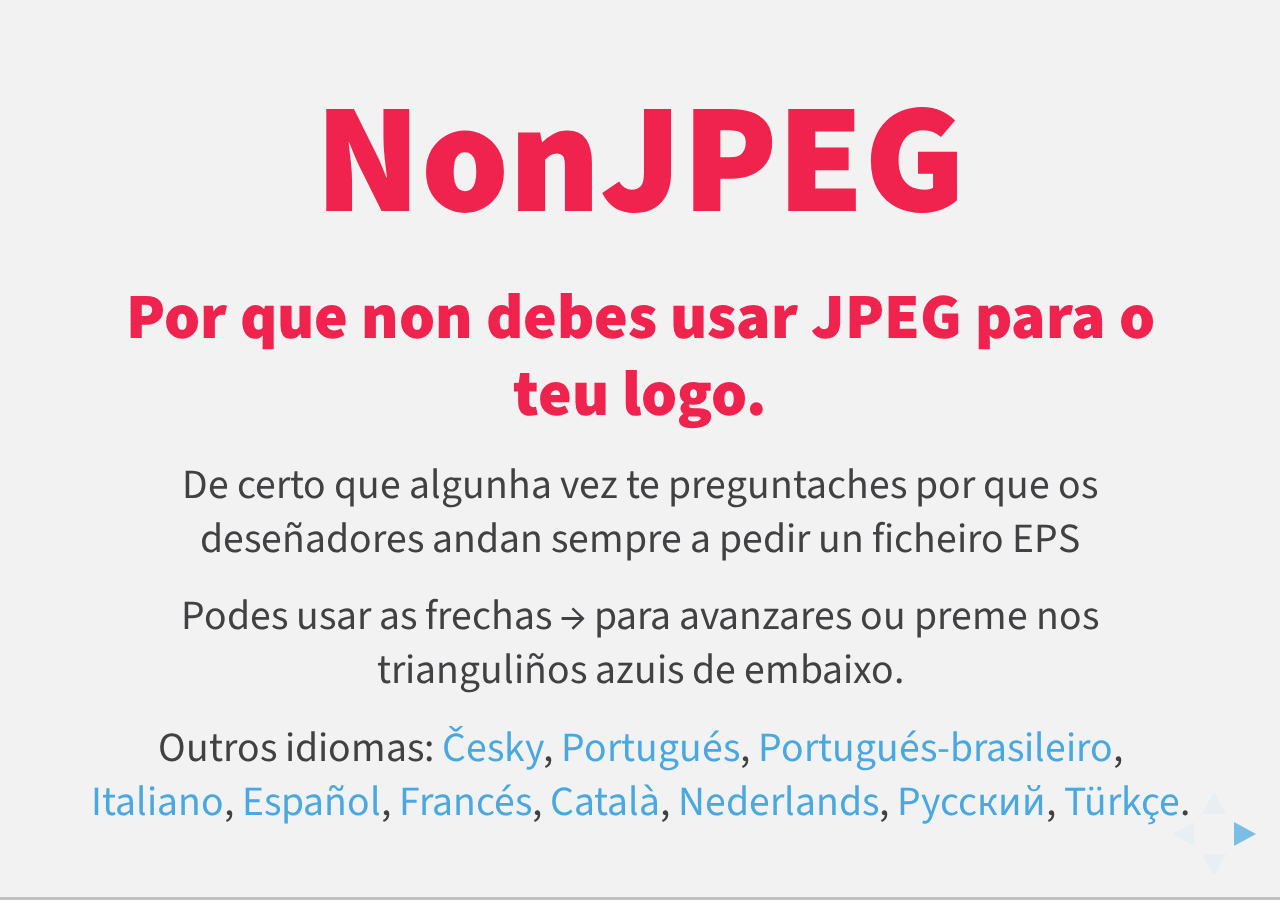
<file: nojpeggl.html>
<!doctype html>
<html lang="GL">

	<head>
		<meta charset="utf-8">

        <title>NonJPEG</title>

        <meta name="description" content="Why you don&rsquo;t want to use JPEG for your logo">
        <meta name="author" content="Xesús M. Mosquera Carregal">

		<meta name="apple-mobile-web-app-capable" content="yes" />
		<meta name="apple-mobile-web-app-status-bar-style" content="black-translucent" />

		<meta name="viewport" content="width=device-width, initial-scale=1.0, maximum-scale=1.0, user-scalable=no">

		<link rel="stylesheet" href="reveal/css/reveal.min.css">
		<link rel="stylesheet" href="reveal/css/theme/nojpeg.css" id="theme">

		<!-- Printing and PDF exports -->
		<script>
			var link = document.createElement( 'link' );
			link.rel = 'stylesheet';
			link.type = 'text/css';
			link.href = window.location.search.match( /print-pdf/gi ) ? 'reveal/css/print/pdf.css' : 'reveal/css/print/paper.css';
			document.getElementsByTagName( 'head' )[0].appendChild( link );
		</script>

		<!--[if lt IE 9]>
		<script src="lib/js/html5shiv.js"></script>
		<![endif]-->

		<link rel="apple-touch-icon" sizes="180x180" href="/apple-touch-icon.png">
		<link rel="icon" type="image/png" href="/favicon-32x32.png" sizes="32x32">
		<link rel="icon" type="image/png" href="/favicon-16x16.png" sizes="16x16">
		<link rel="manifest" href="/manifest.json">
		<link rel="mask-icon" href="/safari-pinned-tab.svg" color="#5bbad5">
		<meta name="apple-mobile-web-app-title" content="NoJPEG">
		<meta name="application-name" content="NoJPEG">
		<meta name="theme-color" content="#ffffff">

	</head>

	<body>

		<div class="reveal">

			<!-- Any section element inside of this container is displayed as a slide -->
			<div class="slides">

            <section>
                    <h1>NonJPEG</h1>
                    <h3>Por que non debes usar JPEG para o teu logo.</h3>
                    <p>De certo que algunha vez te preguntaches por que os deseñadores andan sempre a pedir un ficheiro EPS</p>
                    <p>Podes usar as frechas &rarr; para avanzares ou preme nos trianguliños azuis de embaixo.</p>
                    <p>Outros idiomas: <a href="nojpegcz.html">Česky</a>, <a href="nojpegptpt.html">Portugués</a>, <a href="nojpegpt.html">Portugués-brasileiro</a>, <a href="nojpegit.html">Italiano</a>, <a href="nojpeges.html">Español</a>, <a href="nojpegfr.html">Francés</a>, <a href="nojpegca.html">Català</a>, <a href="nojpegnl.html">Nederlands</a>, <a href="nojpegru.html">Русский</a>, <a href="nojpegtr.html">Türkçe</a>.</p>
            </section>

            <section>
                    <h2>Daquela, cando temos un logo...</h2>
                    <img src="img/NoJPEG.jpg" alt="NoJPEG">
                    <p>E é un ficheiro JPEG.</p>
                    <p class="fragment">Por tanto, ten un fondo branco.</p>
                    <p class="fragment">E iso non nos mola.</p>
            </section>

            <section>
                    <h2>Nós non queremos ter un fondo branco</h2>
                    <img src="img/slide.jpg" alt="Slide">
                    <p>É dicir, que pasa se non queremos usar o noso logo cun fondo con outra cor?</p>
                    <p class="fragment">Non daremos saído deste fondo branco.</p>
            </section>

            <section>
                    <h2>Que ocorre se empregamos un ficheiro EPS?</h2>
                    <img src="img/slide2.jpg" alt="Slide2">
                    <p>Velaí está! O fondo branco desaparece!.</p>
                    <p class="fragment">Mais isto non é todo!</p>
            </section>

            <section>
                    <h2>Que ocorre se agrandamos un JPEG?</h2>
                    <img src="img/pixeljpeg.jpg" alt="Pixellated JPEG">
                    <p>Que se volve horrible inzado de píxeles!</p>
            </section>

            <section>
                    <h2>Mais... e se agrandamos un ficheiro EPS?</h2>
                    <img src="img/slide3.jpg" alt="Slide3">
                    <p>Olá!! Podemos agrandalo <i>canto queiramos</i> que seguirá igual de nítido.</p>
            </section>

            <section>
            <h2>Outra desvantaxe de empregar JPEG</h2>
            <img src="img/NoJPEG_compressed.jpg" alt="compressed JPEG">
            <p>Como queira que é un formato cuxa compresión provoca "perdas", a calidade do traballo vese resentida.</p>
            </section>

            <section>
                    <h2>Vaia... pero non son quen de abrir un ficheiro EPS!</h2>
                    <p>É certo. Os ficheiros EPS teñen un formato que podemos considerar como "profesional" e pode ser que non o deas aberto.</p>
                    <p>(Ora ben, ten a certeza de que todos os deseñadores, impresores e desenvolvedores web non van ter problemas deste tipo.)</p>
                    <p>Daquela, que podo facer?</p>
            </section>

            <section>
                    <h2>Dille ola a...</h2>
                    <img src="img/png.jpg" alt="PNG">
                    <p>Os ficheiros PNG. Son coma os JPEG, mais poderalos abrir, empregalos nos teus ficheiros, presentacións etc.</p>
                    <p class="fragment">E sen fondo branco. Perfecto!!</p>
            </section>

            <section>
                    <h2>Daquela, estasme a dicir que necesito ter o logo en dous ficheiros e formatos?</h2>
                    <p>Si.</p>
                    <ol>
                            <li>Un ficheiro EPS para deseñadores, impresores, desenvolvedores web e demais profesionais</li>
                            <li>Un ficheiro PNG para o teu uso interno, presentacións...</li>
                    </ol>
            </section>

            <section>
                    <h2>Non me cres?</h2>
                    <p>Vexamos como fai Twitter.</p>
                    <img src="img/twitter.png" alt="Twitter">
                    <p>EPS e PNG (chámalles parvos!)</p>
            </section>

            <section>
                    <h2>Todo isto é un pouco máis técnico do que se recolle nesta presentación</h2>
                    <p>mais iso agora non importa. Quédate coa idea de que tes que asegurarte sempre de ter un <i>vector</i> EPS e un PNG cun fondo <i>transparente</i> para o teu logo.</p>
                    <p>Veña, bule! Xa podes irte. Pásao ben!</p>
            </section>

            <section>
            <h2>Outras opcións para teres en conta...</h2>
            <p>Os formatos SVG e PDF pódense empregar dun xeito efectivo para xestionar a túa identidade en liña e mesmo para imprimir... (pregúntalle ao deseñador que teñas de man para máis detalles).</p>
            <p>Ora ben, iso <i>non</i> significa que poidas incluír un ficheiro JPEG nun documento de Word e gardalo como PDF.</p>
            </section>

            <section>
                    <h1>Créditos</h1>
                    <p>Obra de <a href="http://larryhynes.com/about.html">Larry Hynes</a>.</p>
                    <p>Creado co potente <a href="http://lab.hakim.se/reveal-js/#/">Reveal.js</a>.</p>
                    <p>Inspirado en <a href="http://no-www.org/">no-www.org</a>.</p>
<p>Grazas a <a href="https://twitter.com/joffley">@joffley</a>, <a href="https://twitter.com/bjango">@bjango</a>, <a href="https://twitter.com/jescalan">@jescalan</a>, <a href="https://twitter.com/arnauvp">@arnauvp</a> e a Al Haigh polos comentarios e suxestións.</p>
<p>Por que non participas no <a href="https://github.com/larryhynes/nojpeg">GitHub</a>?</p>
            </section>
			</div>

		</div>

		<script src="reveal/lib/js/head.min.js"></script>
		<script src="reveal/js/reveal.min.js"></script>

		<script>

			// Full list of configuration options available here:
			// https://github.com/hakimel/reveal.js#configuration
			Reveal.initialize({
				history: true,
				transition: 'convex',

				// Optional libraries used to extend on reveal.js
				dependencies: [
					{ src: 'reveal/lib/js/classList.js', condition: function() { return !document.body.classList; } },
					{ src: 'reveal/plugin/zoom-js/zoom.js', async: true },
				]
			});

		</script>
	</body>
</html>
</file>
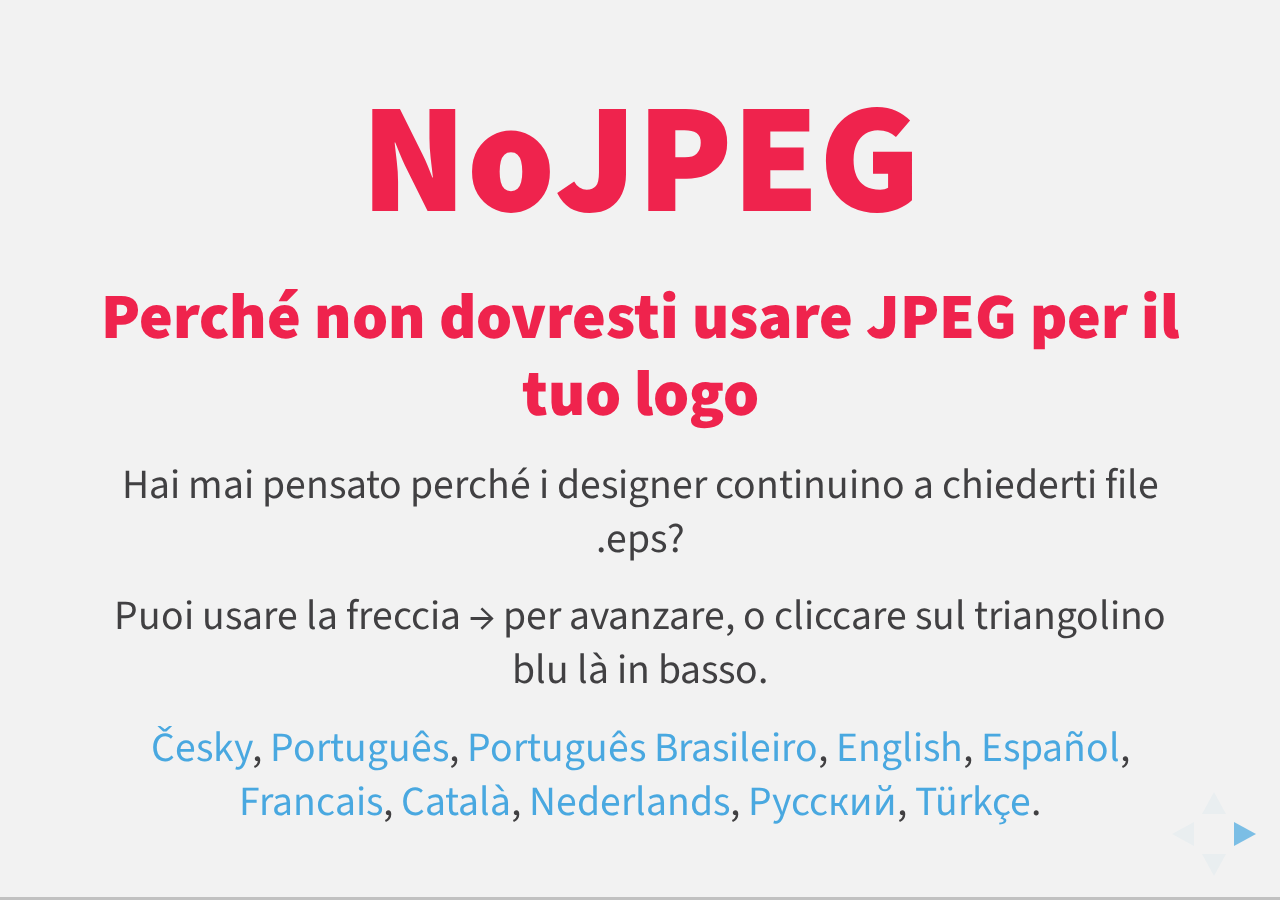
<file: nojpegit.html>
<!doctype html>
<html lang="IT">

	<head>
		<meta charset="utf-8">

        <title>NoJPEG</title>

        <meta name="description" content="Perché non dovresti usare JPEG per il tuo logo">
        <meta name="author" content="Larry Hynes">

		<meta name="apple-mobile-web-app-capable" content="yes" />
		<meta name="apple-mobile-web-app-status-bar-style" content="black-translucent" />

		<meta name="viewport" content="width=device-width, initial-scale=1.0, maximum-scale=1.0, user-scalable=no">

		<link rel="stylesheet" href="reveal/css/reveal.min.css">
		<link rel="stylesheet" href="reveal/css/theme/nojpeg.css" id="theme">

		<!-- Printing and PDF exports -->
		<script>
			var link = document.createElement( 'link' );
			link.rel = 'stylesheet';
			link.type = 'text/css';
			link.href = window.location.search.match( /print-pdf/gi ) ? 'reveal/css/print/pdf.css' : 'reveal/css/print/paper.css';
			document.getElementsByTagName( 'head' )[0].appendChild( link );
		</script>

		<!--[if lt IE 9]>
		<script src="lib/js/html5shiv.js"></script>
		<![endif]-->

		<link rel="apple-touch-icon" sizes="180x180" href="/apple-touch-icon.png">
		<link rel="icon" type="image/png" href="/favicon-32x32.png" sizes="32x32">
		<link rel="icon" type="image/png" href="/favicon-16x16.png" sizes="16x16">
		<link rel="manifest" href="/manifest.json">
		<link rel="mask-icon" href="/safari-pinned-tab.svg" color="#5bbad5">
		<meta name="apple-mobile-web-app-title" content="NoJPEG">
		<meta name="application-name" content="NoJPEG">
		<meta name="theme-color" content="#ffffff">

	</head>

	<body>

		<div class="reveal">

			<!-- Any section element inside of this container is displayed as a slide -->
			<div class="slides">

            <section>
                    <h1>NoJPEG</h1>
                    <h3>Perché non dovresti usare JPEG per il tuo logo</h3>
                    <p>Hai mai pensato perché i designer continuino a chiederti file .eps?</p>
                    <p>Puoi usare la freccia &rarr; per avanzare, o cliccare sul triangolino blu là in basso.</p>
                    <p><a href="nojpegcz.html">Česky</a>, <a href="nojpegptpt.html">Português</a>, <a href="nojpegpt.html">Português Brasileiro</a>, <a href="index.html">English</a>, <a href="nojpeges.html">Español</a>, <a href="nojpegfr.html">Francais</a>, <a href="nojpegca.html">Català</a>, <a href="nojpegnl.html">Nederlands</a>, <a href="nojpegru.html">Русский</a>, <a href="nojpegtr.html">Türkçe</a>.</p>
            </section>

            <section>
                    <h2>Quindi, abbiamo un logo...</h2>
                    <img src="img/NoJPEG.jpg" alt="NoJPEG">
                    <p>Ed è un file JPEG.</p>
                    <p class="fragment">Quindi ha uno sfondo bianco di default.</p>
                    <p class="fragment">Non è fico.</p>
            </section>

            <section>
                    <h2>Non vogliamo uno sfondo bianco</h2>
                    <img src="img/slide.jpg" alt="Slide">
                    <p>Cioè, e se volessimo usare il logo su uno sfondo di colore diverso?</p>
                    <p class="fragment">Sì, dobbiamo portarci dietro quell'area bianca.</p>
            </section>

            <section>
                    <h2>Cosa succede, invece, se usiamo un EPS?</h2>
                    <img src="img/slide2.jpg" alt="Slide2">
                    <p>Ta-da! Niente sfondo bianco.</p>
                    <p class="fragment">Ma aspetta, c'è di più!</p>
            </section>

            <section>
                    <h2>Cosa succede se allarghiamo un JPEG?</h2>
                    <img src="img/pixeljpeg.jpg" alt="Pixellated JPEG">
                    <p>Diventa sfocato, e orribile!</p>
            </section>

            <section>
                    <h2>E cosa succede se allarghiamo un EPS?</h2>
                    <img src="img/slide3.jpg" alt="Slide3">
                    <p>Ta-da! Possiamo allargare un EPS <i>all'infinito</i> e rimarrà perfetto.</p>
            </section>

            <section>
                    <h2>Un altro svantaggio dell'usare JPEG:</h2>
                    <img src="img/NoJPEG_compressed.jpg" alt="compressed JPEG">
                    <p>Siccome JPEG è un formato a compressione “lossy” puoi perdere qualità esportando il file.</p>
            </section>

            <section>
                    <h2>“Ma non riesco a leggere file EPS!”</h2>
                    <p>È vero, EPS è un formato per professionisti. Potresti non essere in grado di aprirlo.</p>
                    <p>(Ma fidati: ogni grafico, web designer e pubblicitario può.)</p>
                    <p>Quindi, cosa facciamo?</p>
            </section>

            <section>
                    <h2>Saluta i...</h2>
                    <img src="img/png.jpg" alt="PNG">
                    <p>File PNG. È come un JPEG quindi puoi aprirlo ed usarlo in qualsiasi ambito</p>
                    <p class="fragment">Ma senza lo sfondo bianco. Yay!</p>
            </section>

            <section>
                    <h2>“Quindi mi stai dicendo che ho bisogno di 2 file?”</h2>
                    <p>Sì.</p>
                    <ol>
                            <li>Un file EPS per grafici, web designer e altri professionisti</li>
                            <li>E un file PNG per uso interno, presentazioni...</li>
                    </ol>
            </section>

            <section>
                    <h2>Non mi credi?</h2>
                    <p>Chiediamo a twitter come lo fanno.</p>
                    <img src="img/Cattura.PNG" alt="Twitter">
                    <p>EPS e PNG. (Quei ragazzi sono capaci...)</p>
            </section>

            <section>
                    <h2>È un po' più tecnico di quanto questa presentazione possa far credere</h2>
                    <p>Ma non pensarci per ora. Assicurati di avere un file <i>vettoriale</i> EPS e un PNG con sfondo <i>trasparente</i> .</p>
                    <p>Divertiti!</p>
            </section>

            <section>
            <h2>Altre opzioni da considerare...</h2>
            <p>Puoi usare sia SVG che file PDF per gestire la tua identità online. Chiedi un consiglio ai tuoi designer di fiducia.</p>
            <p>(Questo <i>non</i> significa che puoi inserire un JPEG in un file word e salvarlo come PDF.)</p>
            </section>

            <section>
                    <h1>Credits</h1>
                    <p>Brought to you by <a href="http://larryhynes.com/about.html">Larry Hynes</a>.</p>
                    <p>Created with the only mighty <a href="http://lab.hakim.se/reveal-js/#/">Reveal.js</a>.</p>
                    <p>Inspired by <a href="http://no-www.org/">no-www.org</a>.</p>
<p>With thanks to <a href="https://twitter.com/joffley">@joffley</a>, <a href="https://twitter.com/bjango">@bjango</a>, <a href="https://twitter.com/jescalan">@jescalan</a>, <a href="https://twitter.com/arnauvp">@arnauvp</a> and Al Haigh for feedback and suggestions.</p>
<p>Why not get involved at <a href="https://github.com/larryhynes/nojpeg">GitHub</a>?</p>
            </section>
			</div>

		</div>

		<script src="reveal/lib/js/head.min.js"></script>
		<script src="reveal/js/reveal.min.js"></script>

		<script>

			// Full list of configuration options available here:
			// https://github.com/hakimel/reveal.js#configuration
			Reveal.initialize({
				history: true,
				transition: 'convex',

				// Optional libraries used to extend on reveal.js
				dependencies: [
					{ src: 'reveal/lib/js/classList.js', condition: function() { return !document.body.classList; } },
					{ src: 'reveal/plugin/zoom-js/zoom.js', async: true },
				]
			});

		</script>
	</body>
</html>
</file>
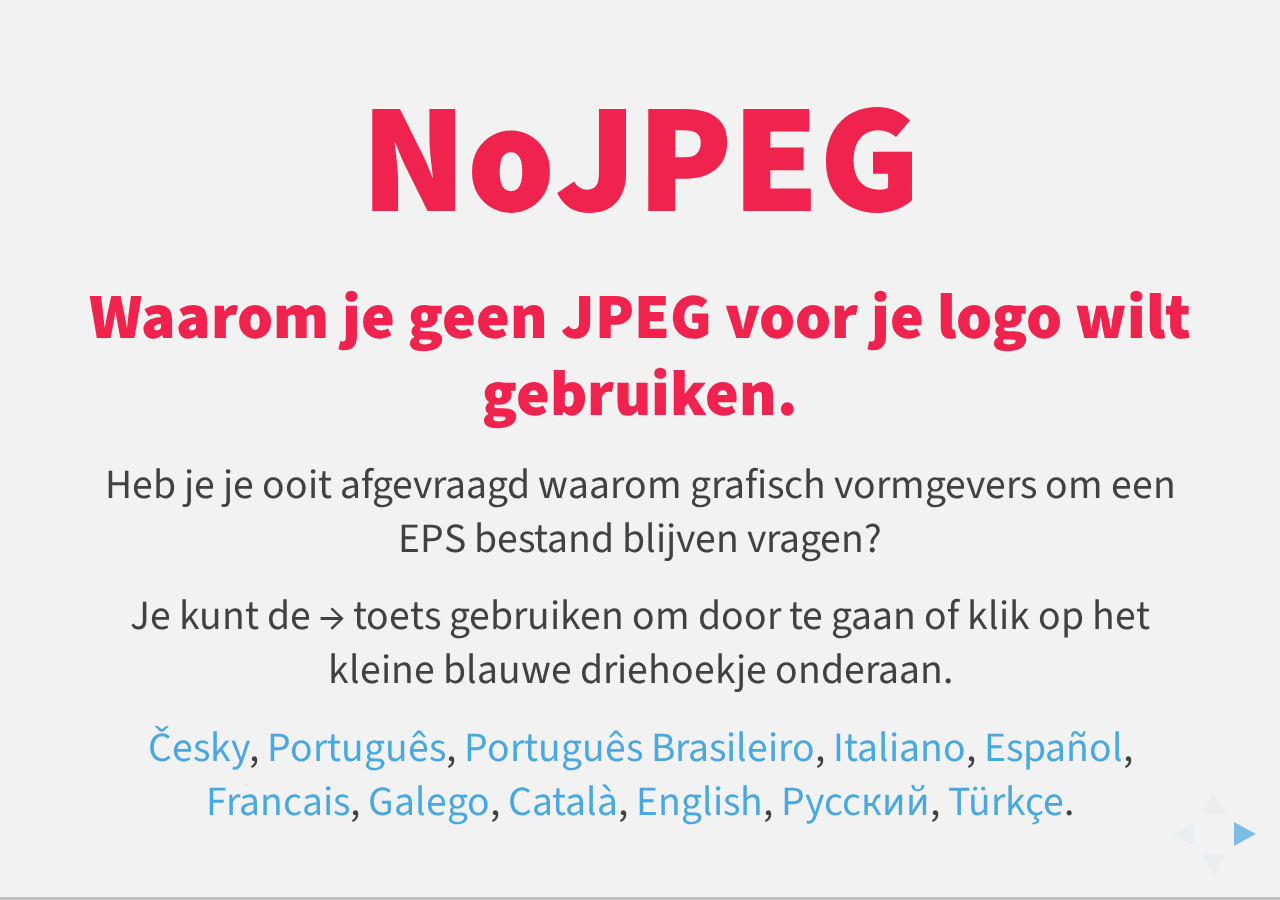
<file: nojpegnl.html>
<!doctype html>
<html lang="NL">
 
<head>
<meta charset="utf-8">
 
<title>NoJPEG</title>
 
<meta name="description" content="NoJPEG.org &ndash; Waarom je geen JPEG voor je logo wilt gebruiken&hellip;">
<meta name="author" content="Jasper van der Meer">
 
<meta name="apple-mobile-web-app-capable" content="yes" />
<meta name="apple-mobile-web-app-status-bar-style" content="black-translucent" />
 
<meta name="viewport" content="width=device-width, initial-scale=1.0, maximum-scale=1.0, user-scalable=no">
 
<link rel="stylesheet" href="reveal/css/reveal.min.css">
<link rel="stylesheet" href="reveal/css/theme/nojpeg.css" id="theme">
 
		<!-- Printing and PDF exports -->
		<script>
			var link = document.createElement( 'link' );
			link.rel = 'stylesheet';
			link.type = 'text/css';
			link.href = window.location.search.match( /print-pdf/gi ) ? 'reveal/css/print/pdf.css' : 'reveal/css/print/paper.css';
			document.getElementsByTagName( 'head' )[0].appendChild( link );
		</script>
 
<!--[if lt IE 9]>
<script src="lib/js/html5shiv.js"></script>
<![endif]-->

<link rel="apple-touch-icon" sizes="180x180" href="/apple-touch-icon.png">
<link rel="icon" type="image/png" href="/favicon-32x32.png" sizes="32x32">
<link rel="icon" type="image/png" href="/favicon-16x16.png" sizes="16x16">
<link rel="manifest" href="/manifest.json">
<link rel="mask-icon" href="/safari-pinned-tab.svg" color="#5bbad5">
<meta name="apple-mobile-web-app-title" content="NoJPEG">
<meta name="application-name" content="NoJPEG">
<meta name="theme-color" content="#ffffff">

</head>
 
<body>
 
<div class="reveal">
 
<!-- Any section element inside of this container is displayed as a slide -->
<div class="slides">
 
<section>
<h1>NoJPEG</h1>
<h3>Waarom je geen JPEG voor je logo wilt gebruiken.</h3>
<p>Heb je je ooit afgevraagd waarom grafisch vormgevers om een EPS bestand blijven vragen?</p>
<p>Je kunt de &rarr; toets gebruiken om door te gaan of klik op het kleine blauwe driehoekje onderaan.</p>
<p><a href="nojpegcz.html">Česky</a>,
<a href="nojpegptpt.html">Português</a>, 
<a href="nojpegpt.html">Português Brasileiro</a>,
<a href="nojpegit.html">Italiano</a>,
<a href="nojpeges.html">Español</a>,
<a href="nojpegfr.html">Francais</a>,
<a href="nojpeggl.html">Galego</a>,
<a href="nojpegca.html">Català</a>,
<a href="nojpeg.html">English</a>,
<a href="nojpegru.html">Русский</a>,
<a href="nojpegtr.html">Türkçe</a>.</p>
</section>
 
<section>
<h2>Dus we hebben een logo&hellip;</h2>
<img src="img/NoJPEG.jpg" width="400" height="267" alt="NoJPEG">
<p>En het is een JPEG bestand.</p>
<p class="fragment">Dus het heeft een ingebouwde witte achtergrond.</p>
<p class="fragment">Dat is niet cool.</p>
</section>
 
<section>
<h2>Wij willen geen witte achtergrond</h2>
<img src="img/slide.jpg" width="400" height="267" alt="Slide">
<p>Ik bedoel, wat als we ons logo op een gekleurde achtergrond willen gebruiken?</p>
<p class="fragment">Juist, dan zitten we met dat witte vlak erachter.</p>
</section>
 
<section>
<h2>Wat gebeurt er als we een EPS bestand gebruiken?</h2>
<img src="img/slide2.jpg" width="400" height="267" alt="Slide2">
<p>Ta-da! Geen witte achtergrond.</p>
<p class="fragment">Maar wacht &ndash; Er is meer!</p>
</section>
 
<section>
<h2>Wat gebeurt er als we een JPEG vergroten?</h2>
<img src="img/pixeljpeg.jpg" width="400" height="267" alt="Pixellated JPEG">
<p>Dan wordt het wazig, korrelig en vreselijk!</p>
</section>
 
<section>
<h2>en als we een EPS bestand vergroten?</h2>
<img src="img/slide3.jpg" width="400" height="267" alt="Slide3">
<p>Ta-da! We kunnen een EPS bestand <i>eindeloos</i> vergroten en het zal scherp en helder blijven.</p>
</section>
 
<section>
<h2>Nog een nadeel van het gebruik van JPEG</h2>
<img src="img/NoJPEG_compressed.jpg" alt="compressed JPEG">
<p>Omdat JPEG een “lossy” compressieformaat is, bestaat er de mogelijkheid tot kwaliteitsverlies in je werk.</p>
</section>
 
<section>
<h2>“Maar ik kan een EPS bestand niet openen!”</h2>
<p>Ja, dat klopt. EPS bestanden zijn best wel een professioneel bestandsformaat en de kans bestaat dat je hem niet kunt openen.</p>
<p>(Maar troost je in de gedachte dat elke ontwerper, drukker, grafisch vormgever en webdesigner dat wel kan.)</p>
<p>Dus wat doen we?</p>
</section>
 
<section>
<h2>Mogen wij even voorstellen&hellip;</h2>
<img src="img/png.jpg" width="400" height="267" alt="PNG">
<p>PNG bestanden. 't Is net een JPEG, dus je kunt ze gebruiken in je interne bestanden, presentaties, enz.</p>
<p class="fragment">Maar zonder witte achtergrond – Yay!</p>
</section>
 
<section>
<h2>“Dus je zegt eigenlijk dat we twee bestanden nodig hebben?”</h2>
<p>Ja.</p>
<ol>
<li>Een EPS bestand voor drukkers, ontwerpers, grafisch vormgevers en andere professionals</li>
<li>een PNG bestand voor intern gebruik, presentaties, enz.</li>
</ol>
</section>
 
<section>
<h2>Geloof je me niet?</h2>
<p>Laten we aan Twitter vragen hoe zij het doen.</p>
<img src="img/twitter.png" alt="Twitter">
<p>EPS en PNG. (En die gasten zijn slim.)</p>
</section>
 
<section>
<h2>Het zit een beetje ingewikkelder in elkaar als dat deze presentatie het je voorschotelt</h2>
<p>Maar negeer dat maar voor nu. Zorg er gewoon voor dat je een <i>vector</i> EPS bestand en een PNG bestand met een <i>transparents</i> achtergrond hebt voor je logo.</p>
<p>Je bent er helemaal klaar voor &ndash; Veel plezier!</p>
</section>
 
<section>
<h2>Andere opties om te bekijken&hellip;</h2>
<p>Zowel het SVG als het PDF formaat kunnen gebruikt worden om je identiteit in zowel print als web te beheren&hellip; Vraag je grafisch vormgever naar meer details.</p>
<p>(Dit betekent overigens <i>niet</i> dat je een JPEG bestand in een Word document kunt stoppen en het op kunt slaan als PDF.)</p>
</section>
 
<section>
<h1>Credits</h1>
<p>Uitvoering door <a href="http://larryhynes.com/about.html">Larry Hynes</a>.</p>
<p>Ontwikkeld met behulp van de oppermachtige <a href="http://lab.hakim.se/reveal-js/#/">Reveal.js</a>.</p>
<p>Ge&iuml;nspireerd door <a href="http://no-www.org/">no-www.org</a>.</p>
<p>Met bedankjes aan <a href="https://twitter.com/joffley">@joffley</a>, <a href="https://twitter.com/bjango">@bjango</a>, <a href="https://twitter.com/jescalan">@jescalan</a>, <a href="https://twitter.com/arnauvp">@arnauvp</a> en Al Haigh voor opmerkingen en suggesties.</p>
<p>Waarom draag je niet iets bij via <a href="https://github.com/larryhynes/nojpeg">GitHub</a>?</p>
</section>
</div>
 
</div>
 
<script src="reveal/lib/js/head.min.js"></script>
<script src="reveal/js/reveal.min.js"></script>
 
<script>
 
// Full list of configuration options available here:
// https://github.com/hakimel/reveal.js#configuration
Reveal.initialize({
history: true,
transition: 'convex',
 
// Optional libraries used to extend on reveal.js
dependencies: [
{ src: 'reveal/lib/js/classList.js', condition: function() { return !document.body.classList; } },
{ src: 'reveal/plugin/zoom-js/zoom.js', async: true },
]
});
 
</script>
</body>
</html>
</file>
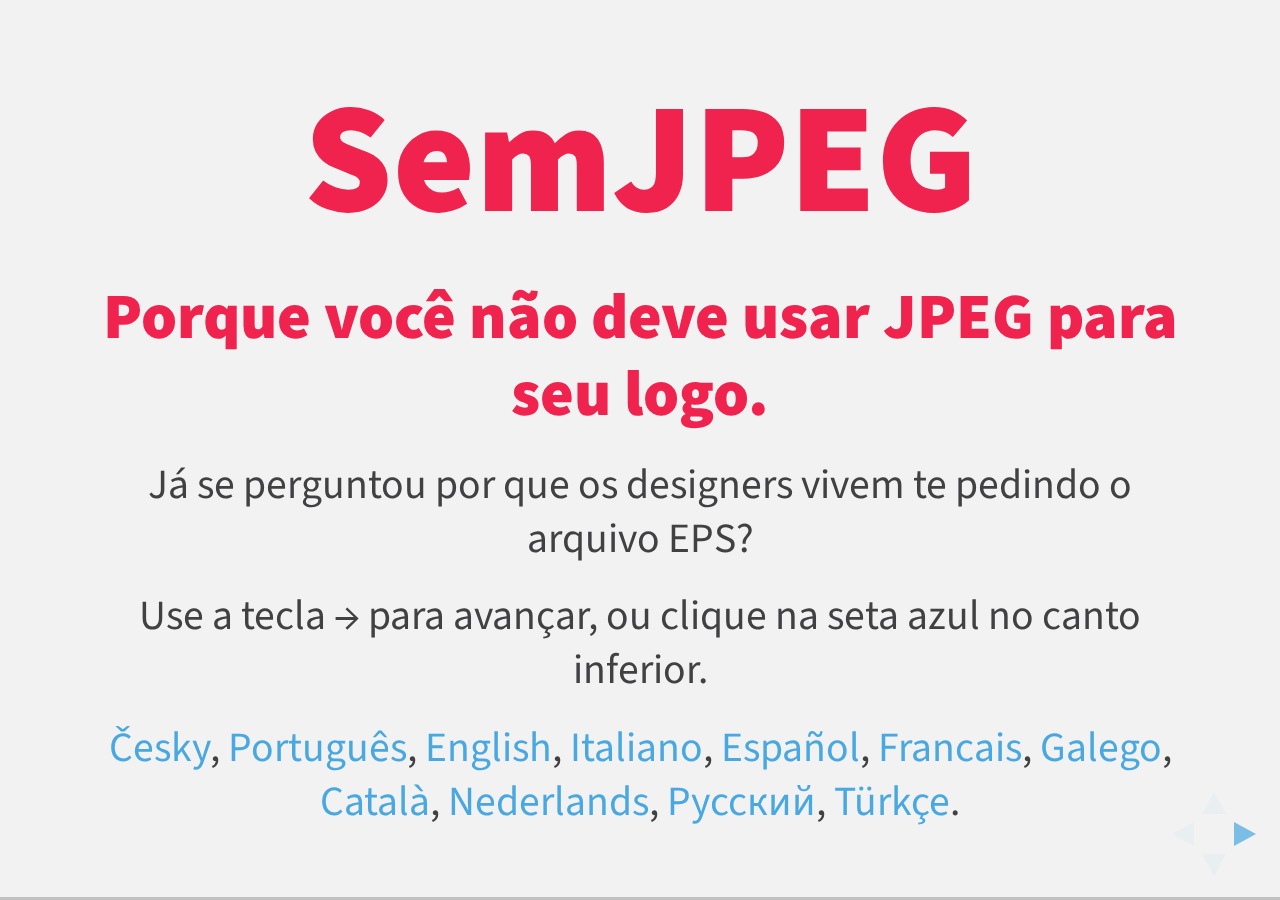
<file: nojpegpt.html>
<!doctype html>
<html lang="PT">

	<head>
		<meta charset="utf-8">

		<title>SemJPEG</title>

		<meta name="description" content="Porque você não deve usar JPEG para seu logo">
		<meta name="author" content="Diogo Ambrosio">

		<meta name="apple-mobile-web-app-capable" content="yes" />
		<meta name="apple-mobile-web-app-status-bar-style" content="black-translucent" />

		<meta name="viewport" content="width=device-width, initial-scale=1.0, maximum-scale=1.0, user-scalable=no">

		<link rel="stylesheet" href="reveal/css/reveal.min.css">
		<link rel="stylesheet" href="reveal/css/theme/nojpeg.css" id="theme">

		<!-- Printing and PDF exports -->
		<script>
			var link = document.createElement( 'link' );
			link.rel = 'stylesheet';
			link.type = 'text/css';
			link.href = window.location.search.match( /print-pdf/gi ) ? 'reveal/css/print/pdf.css' : 'reveal/css/print/paper.css';
			document.getElementsByTagName( 'head' )[0].appendChild( link );
		</script>

		<!--[if lt IE 9]>
		<script src="lib/js/html5shiv.js"></script>
		<![endif]-->

		<link rel="apple-touch-icon" sizes="180x180" href="/apple-touch-icon.png">
		<link rel="icon" type="image/png" href="/favicon-32x32.png" sizes="32x32">
		<link rel="icon" type="image/png" href="/favicon-16x16.png" sizes="16x16">
		<link rel="manifest" href="/manifest.json">
		<link rel="mask-icon" href="/safari-pinned-tab.svg" color="#5bbad5">
		<meta name="apple-mobile-web-app-title" content="NoJPEG">
		<meta name="application-name" content="NoJPEG">
		<meta name="theme-color" content="#ffffff">

	</head>

	<body>

		<div class="reveal">

			<!-- Any section element inside of this container is displayed as a slide -->
			<div class="slides">

				<section>
					<h1>SemJPEG</h1>
					<h3>Porque você não deve usar JPEG para seu logo.</h3>
					<p>Já se perguntou por que os designers vivem te pedindo o arquivo EPS?</p>
					<p>Use a tecla &rarr; para avançar, ou clique na seta azul no canto inferior.</p>
                    <p><a href="nojpegcz.html">Česky</a>, <a href="nojpegptpt.html">Português</a>, <a href="index.html">English</a>, <a href="nojpegit.html">Italiano</a>, <a href="nojpeges.html">Español</a>, <a href="nojpegfr.html">Francais</a>, <a href="nojpeggl.html">Galego</a>, <a href="nojpegca.html">Català</a>, <a href="nojpegnl.html">Nederlands</a>, <a href="nojpegru.html">Русский</a>, <a href="nojpegtr.html">Türkçe</a>.</p>
				</section>

				<section>
					<h2>Então, temos um logo...</h2>
					<img src="img/NoJPEG.jpg" alt="NoJPEG">
					<p>E é um arquivo JPEG.</p>
					<p class="fragment">Então ele tem um fundo branco por padrão.</p>
					<p class="fragment">Isso não é bom.</p>
				</section>

				<section>
					<h2>Nós não queremos um fundo branco</h2>
					<img src="img/slide.jpg" alt="Slide">
					<p>Quer dizer, e se quisermos usar nosso logo em um fundo colorido?</p>
					<p class="fragment">Sim, estamos presos com esse retângulo branco atrás.</p>
				</section>

				<section>
					<h2>O que acontece se usarmos um arquivo EPS?</h2>
					<img src="img/slide2.jpg" alt="Slide2">
					<p>Tcharaaam! Sem fundo branco.</p>
					<p class="fragment">Mas espere, tem mais!</p>
				</section>

				<section>
					<h2>O que acontece se aumentarmos um JPEG?</h2>
					<img src="img/pixeljpeg.jpg" alt="Pixellated JPEG">
					<p>Ele fica borrado e horrível!</p>
				</section>

				<section>
					<h2>E se aumentarmos o arquivo EPS?</h2>
					<img src="img/slide3.jpg" alt="Slide3">
					<p>Tcharaaam! Podemos aumentar o arquivo EPS <i>indefinidamente</i> e ele continuará bonito e nítido.</p>
				</section>

                <section>
                    <h2>Outro problema usando JPEG</h2>
                    <img src="img/NoJPEG_compressed.jpg" alt="compressed JPEG">
                    <p>O JPEG é um formato de compressão com perdas, logo ele perde a qualidade da sua arte.</p>
                </section>

				<section>
					<h2>“Mas eu não consigo ler um arquivo EPS!”</h2>
					<p>É verdade, arquivos EPS são um tipo de arquivo 'profissional'. Talvez você não consiga abrir.</p>
					<p>(Mas fique tranquilo, designers, gráficas, desenvolvedores web, todos eles conseguem ler.)</p>
					<p>Então o que fazemos?</p>
				</section>

				<section>
					<h2>Diga olá para...</h2>
					<img src="img/png.jpg" alt="PNG">
					<p>Arquivos PNG. É como um JPEG, então você pode abrir, usar nos seus arquivos internos, apresentações, etc.</p>
					<p class="fragment">E sem fundo branco! \o/</p>
				</section>

				<section>
					<h2>“Então você está dizendo que preciso de dois arquivos com o logo?”</h2>
					<p>Sim.</p>
					<ol>
						<li>Um EPS para os designers, gráficas, desenvolvedores e todos dessa área.</li>
						<li>Um arquivo PNG para apresentações, uso interno, etc.</li>
					</ol>
				</section>

				<section>
					<h2>Não acreditam em mim?</h2>
					<p>Vamos perguntar ao Twitter como eles fazem.</p>
					<img src="img/twitter.png" alt="Twitter">
					<p>EPS e PNG. (E esses caras são espertos)</p>
				</section>

				<section>
					<h2>É um pouco mais técnico do que essa apresentação faz parecer</h2>
					<p>Mas não se preocupe com isso agora. Só tenha certeza que você tem um arquivo <i>vetorizado</i> EPS e um arquivo PNG com um fundo <i>transparente</i> pra seu logo.</p>
					<p>E pronto! Divirta-se!</p>
				</section>

                <section>
                    <h2>Outras opções a se considerar...</h2>
                    <p>Arquivos SVG e PDF podem ser usados eficientemente para cuidar da sua imagem online e na gráfica... peça detalhes ao seu designer favorito.</p>
                    <p>(Isso <i>não</i> quer dizer que você pode colocar um arquivo JPEG em um documento do Word e salvar como PDF.)</p>
                </section>

				<section>
					<h1>Créditos</h1>
					<p>Trazido a você por <a href="http://larryhynes.com/about.html">Larry Hynes</a>.</p>
					<p>Criado com o poderoso <a href="http://lab.hakim.se/reveal-js/#/">Reveal.js</a>.</p>
					<p>Inspirado por <a href="http://no-www.org/">no-www.org</a>.</p>
                    <p>Com agradecimentos a <a href="https://twitter.com/joffley">@joffley</a>, <a href="https://twitter.com/bjango">@bjango</a>, <a href="https://twitter.com/jescalan">@jescalan</a>, <a href="https://twitter.com/arnauvp">@arnauvp</a> e Al Haigh pelo feedback e sugestões.</p>
                    <p>Traduzido para o português brasileiro por <a href="https://twitter.com/diogotux">@diogotux</a>
					<p>Por que não se une a nós no <a href="https://github.com/larryhynes/nojpeg">GitHub</a>?</p>
				</section>
			</div>

		</div>

		<script src="reveal/lib/js/head.min.js"></script>
		<script src="reveal/js/reveal.min.js"></script>

		<script>

			// Full list of configuration options available here:
			// https://github.com/hakimel/reveal.js#configuration
			Reveal.initialize({
				history: true,
				transition: 'convex',

				// Optional libraries used to extend on reveal.js
				dependencies: [
					{ src: 'reveal/lib/js/classList.js', condition: function() { return !document.body.classList; } },
					{ src: 'reveal/plugin/zoom-js/zoom.js', async: true },
				]
			});

		</script>
	</body>
</html>
</file>
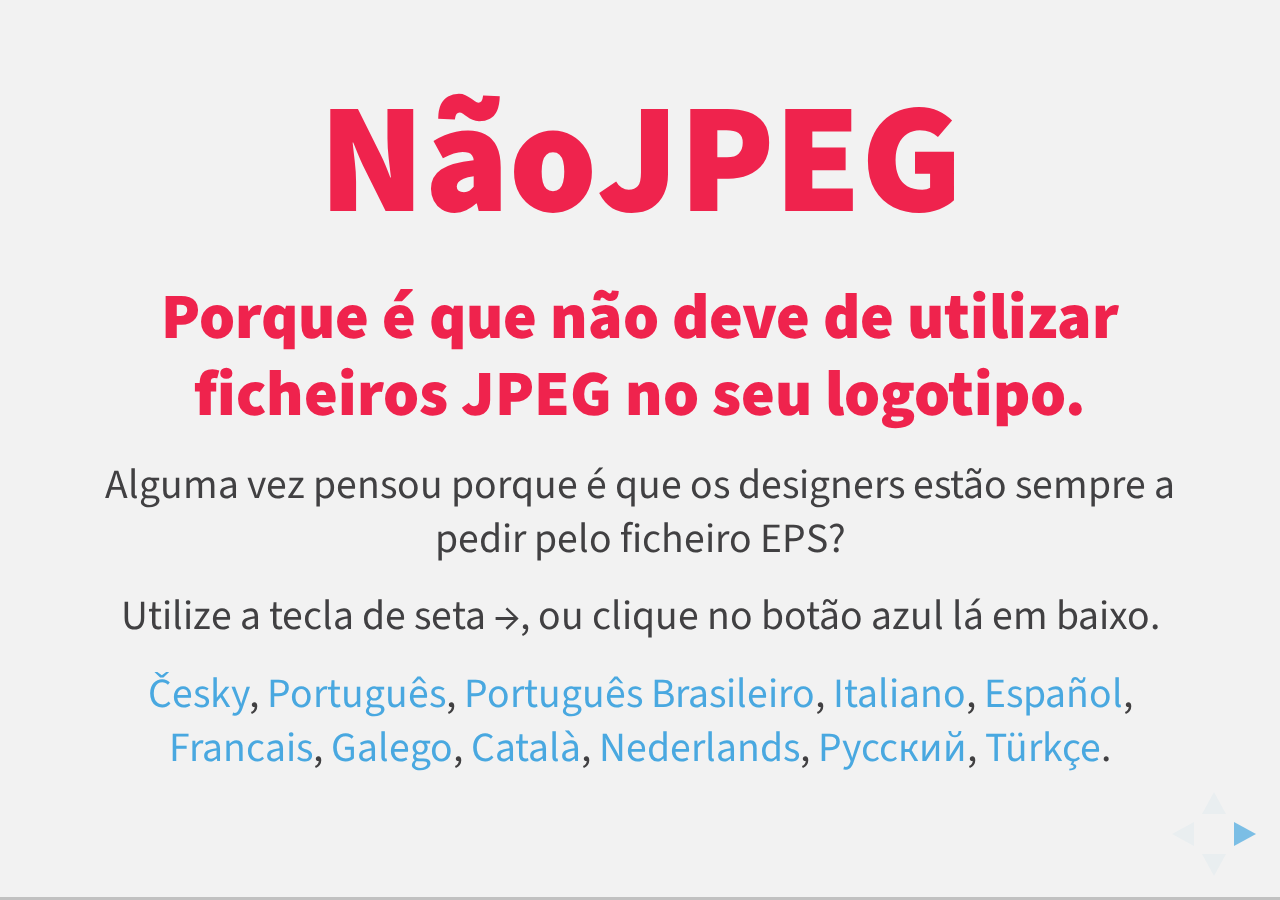
<file: nojpegptpt.html>
<!doctype html>
<html lang="EN">

	<head>
		<meta charset="utf-8">

		<title>NoJPEG</title>

		<meta name="description" content="NoJPEG.org – Porque é que não quer utilizar um JPEG para o seu logotipo">
		<meta name="author" content="António Pinto">

		<meta name="apple-mobile-web-app-capable" content="yes" />
		<meta name="apple-mobile-web-app-status-bar-style" content="black-translucent" />

		<meta name="viewport" content="width=device-width, initial-scale=1.0, maximum-scale=1.0, user-scalable=no">

		<link rel="stylesheet" href="reveal/css/reveal.min.css">
		<link rel="stylesheet" href="reveal/css/theme/nojpeg.css" id="theme">

		<!-- Printing and PDF exports -->
		<script>
			var link = document.createElement( 'link' );
			link.rel = 'stylesheet';
			link.type = 'text/css';
			link.href = window.location.search.match( /print-pdf/gi ) ? 'reveal/css/print/pdf.css' : 'reveal/css/print/paper.css';
			document.getElementsByTagName( 'head' )[0].appendChild( link );
		</script>

		<!--[if lt IE 9]>
		<script src="lib/js/html5shiv.js"></script>
		<![endif]-->

		<link rel="apple-touch-icon" sizes="180x180" href="/apple-touch-icon.png">
		<link rel="icon" type="image/png" href="/favicon-32x32.png" sizes="32x32">
		<link rel="icon" type="image/png" href="/favicon-16x16.png" sizes="16x16">
		<link rel="manifest" href="/manifest.json">
		<link rel="mask-icon" href="/safari-pinned-tab.svg" color="#5bbad5">
		<meta name="apple-mobile-web-app-title" content="NoJPEG">
		<meta name="application-name" content="NoJPEG">
		<meta name="theme-color" content="#ffffff">

	</head>

	<body>

		<div class="reveal">

			<!-- Any section element inside of this container is displayed as a slide -->
			<div class="slides">

				<section>
					<h1>NãoJPEG</h1>
					<h3>Porque é que não deve de utilizar ficheiros JPEG no seu logotipo.</h3>
					<p>Alguma vez pensou porque é que os designers estão sempre a pedir pelo ficheiro EPS?</p>
					<p>Utilize a tecla de seta &rarr;, ou clique no botão azul lá em baixo.</p>
                    <p><a href="nojpegcz.html">Česky</a>, <a href="nojpegptpt.html">Português</a>, <a href="nojpegpt.html">Português Brasileiro</a>, <a href="nojpegit.html">Italiano</a>, <a href="nojpeges.html">Español</a>, <a href="nojpegfr.html">Francais</a>, <a href="nojpeggl.html">Galego</a>, <a href="nojpegca.html">Català</a>, <a href="nojpegnl.html">Nederlands</a>, <a href="nojpegru.html">Русский</a>, <a href="nojpegtr.html">Türkçe</a>.</p>
				</section>

				<section>
					<h2>Então temos um logotipo...</h2>
					<img src="img/NoJPEG.jpg" width="400" height="267" alt="NoJPEG">
					<p>E é um ficheiro JPEG.</p>
					<p class="fragment">Então tem um fundo branco.</p>
					<p class="fragment">O que não é bom.</p>
				</section>

				<section>
					<h2>Nós não queremos um fundo branco.</h2>
					<img src="img/slide.jpg" width="400" height="267" alt="Slide">
					<p>Quero dizer. E se pretendermos utilizar o logotipo num fundo colorido?</p>
					<p class="fragment">Yep, estamos presos ao fundo branco do logotipo.</p>
				</section>

				<section>
					<h2>O que acontecia com um ficheiro EPS?</h2>
					<img src="img/slide2.jpg" width="400" height="267" alt="Slide2">
					<p>Ta-da! Sem fundo branco.</p>
					<p class="fragment">Espere! Há mais!</p>
				</section>

				<section>
					<h2>O que acontece se aumentar um ficheiro JPEG?</h2>
					<img src="img/pixeljpeg.jpg" width="400" height="267" alt="Pixellated JPEG">
					<p>fica desfocado e horrível!</p>
				</section>

				<section>
					<h2>E se aumentar um ficheiro EPS?</h2>
					<img src="img/slide3.jpg" width="400" height="267" alt="Slide3">
					<p>Ta-da! Podemos aumentar um ficheiro EPS <i>infinitamente</i> que irá manter-se nítido e claro.</p>
				</section>

                <section>
                    <h2>Outro problema do ficheiro JPEG</h2>
                    <img src="img/NoJPEG_compressed.jpg" alt="compressed JPEG">
                    <p>Devido ao JPEG ser um ficheiro com um formato de compressão “lossy”, pode perder qualidade no seu logotipo.</p>
                </section>

				<section>
					<h2>“Mas eu não consigo visualizar um ficheiro EPS!”</h2>
					<p>É verdade. Os ficheiros EPS são uma espécie de formato Profissional. É possível que não o consiga abrir.</p>
					<p>(Mas fique descansado que todos os designers, gráficas, e programadores web conseguem abrir o ficheiro)</p>
					<p>Então o que fazemos?</p>
				</section>

				<section>
					<h2>Diga olá aos...</h2>
					<img src="img/png.jpg" width="400" height="267" alt="PNG">
					<p>Ficheiros PNG. Tal como o JPEG pode abrir, visualizar e utilizar nos seus ficheiros internos, apresentações, etc.</p>
					<p class="fragment">E sem fundos brancos – Yay!</p>
				</section>

				<section>
					<h2>“Então, está a dizer que eu necessito de dois ficheiros de logotipo?”</h2>
					<p>Sim.</p>
					<ol>
						<li>Um ficheiro EPS para designers, gráficas e outros profissionais</li>
						<li>Um ficheiro PNG para utilização interna, apresentações, etc.</li>
					</ol>
				</section>

				<section>
					<h2>Não acredita em mim?</h2>
					<p>Vamos perguntar ao Twitter como é que eles fazem.</p>
					<img src="img/twitter.png" alt="Twitter">
					<p>EPS e PNG. (E são pessoas inteligentes.)</p>
				</section>

				<section>
					<h2>Isto é um pouco mais técnico do que esta apresentação faz parecer.</h2>
					<p>Mas não se preocupe com isso tudo por agora. Certifique-se apenas de que tem o seu logotipo em um ficheiro <i>vectorial</i> EPS e um PNG com fundo <i>transparente</i>.</p>
					<p>E pronto! Divirta-se</p>
				</section>

                <section>
                    <h2>Outras opções a considerar...</h2>
                    <p>Tanto ficheiros SVG e PDF são formatos que podem ser utilizados com eficiência para gerir a sua entidade online e impressa... pergunte ao seu designer favorito por detalhes.</p>
                    <p>(Isto <i>não</i> significa que pode por um ficheiro JPEG num documento Word e guarda-lo como PDF.)</p>
                </section>

				<section>
					<h1>Créditos</h1>
					<p>Trazido até si por <a href="http://larryhynes.com/about.html">Larry Hynes</a>.</p>
					<p>Criado com o único e poderoso <a href="http://lab.hakim.se/reveal-js/#/">Reveal.js</a>.</p>
					<p>Inspirado por <a href="http://no-www.org/">no-www.org</a>.</p>
                    <p>Agradecimentos a<a href="https://twitter.com/joffley">@joffley</a>, <a href="https://twitter.com/bjango">@bjango</a>, <a href="https://twitter.com/jescalan">@jescalan</a>, <a href="https://twitter.com/arnauvp">@arnauvp</a> e Al Haigh pelo feedback e sugestões.</p>
                    <p>Envolva-se em <a href="https://github.com/larryhynes/nojpeg">GitHub</a>?</p>
				</section>
			</div>

		</div>

		<script src="reveal/lib/js/head.min.js"></script>
		<script src="reveal/js/reveal.min.js"></script>

		<script>

			// Full list of configuration options available here:
			// https://github.com/hakimel/reveal.js#configuration
			Reveal.initialize({
				history: true,
				transition: 'convex',

				// Optional libraries used to extend on reveal.js
				dependencies: [
					{ src: 'reveal/lib/js/classList.js', condition: function() { return !document.body.classList; } },
					{ src: 'reveal/plugin/zoom-js/zoom.js', async: true },
				]
			});

		</script>
	</body>
</html>
</file>
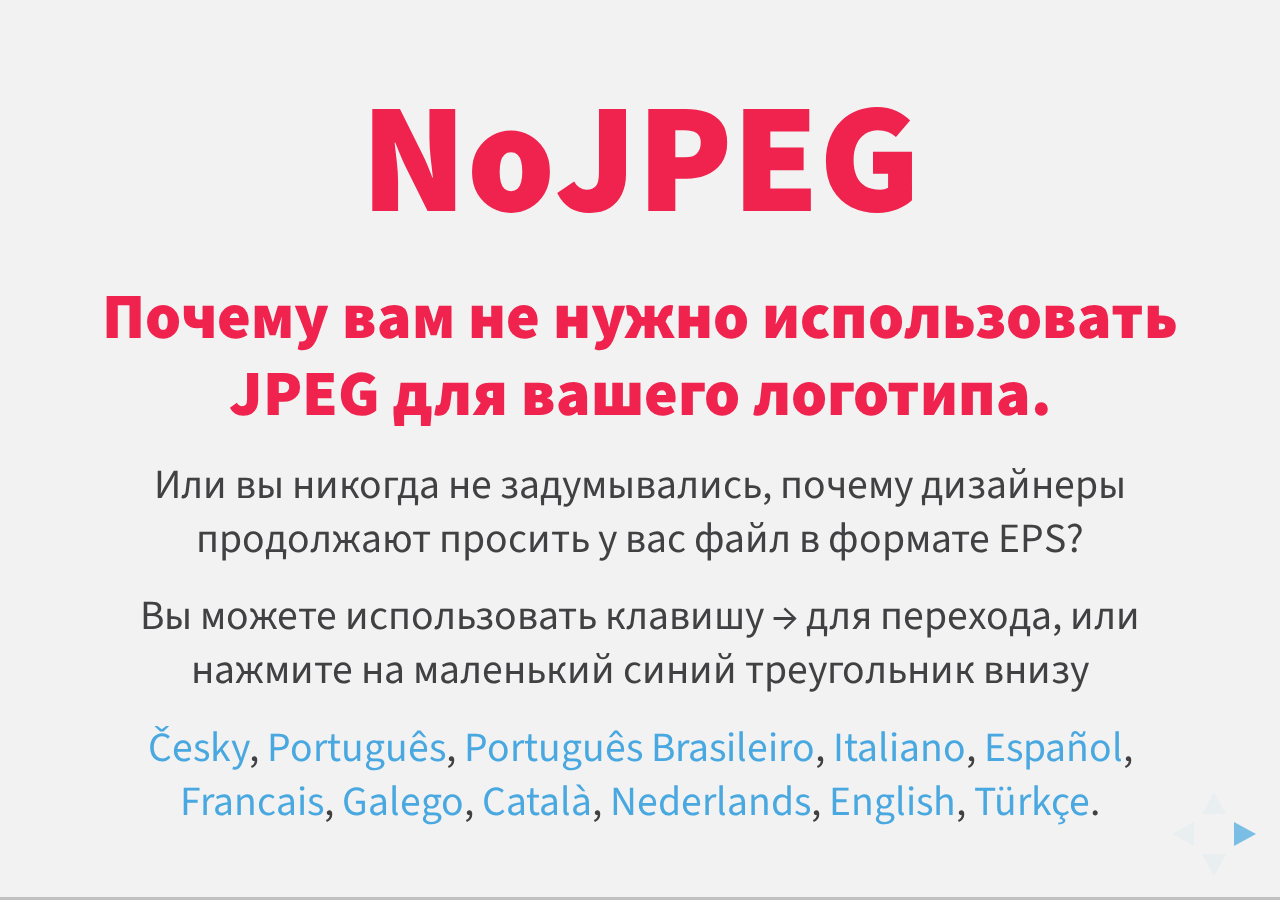
<file: nojpegru.html>
<!doctype html>
<html lang="RU">

	<head>
		<meta charset="UTF-8">

		<title>NoJPEG</title>

		<meta name="description" content="NoJPEG.org – Почему вам не нужно использовать JPEG для вашего логотипа...">
		<meta name="author" content="Владимир Борисенков">

		<meta name="apple-mobile-web-app-capable" content="yes" />
		<meta name="apple-mobile-web-app-status-bar-style" content="black-translucent" />

		<meta name="viewport" content="width=device-width, initial-scale=1.0, maximum-scale=1.0, user-scalable=no">

		<link rel="stylesheet" href="reveal/css/reveal.min.css">
		<link rel="stylesheet" href="reveal/css/theme/nojpeg.css" id="theme">

		<!-- Printing and PDF exports -->
		<script>
			var link = document.createElement( 'link' );
			link.rel = 'stylesheet';
			link.type = 'text/css';
			link.href = window.location.search.match( /print-pdf/gi ) ? 'reveal/css/print/pdf.css' : 'reveal/css/print/paper.css';
			document.getElementsByTagName( 'head' )[0].appendChild( link );
		</script>

		<!--[if lt IE 9]>
		<script src="lib/js/html5shiv.js"></script>
		<![endif]-->

		<link rel="apple-touch-icon" sizes="180x180" href="/apple-touch-icon.png">
		<link rel="icon" type="image/png" href="/favicon-32x32.png" sizes="32x32">
		<link rel="icon" type="image/png" href="/favicon-16x16.png" sizes="16x16">
		<link rel="manifest" href="/manifest.json">
		<link rel="mask-icon" href="/safari-pinned-tab.svg" color="#5bbad5">
		<meta name="apple-mobile-web-app-title" content="NoJPEG">
		<meta name="application-name" content="NoJPEG">
		<meta name="theme-color" content="#ffffff">

	</head>

	<body>

		<div class="reveal">

			<!-- Any section element inside of this container is displayed as a slide -->
			<div class="slides">

				<section>
					<h1>NoJPEG</h1>
					<h3>Почему вам не нужно использовать JPEG для вашего логотипа.</h3>
					<p>Или вы никогда не задумывались, почему дизайнеры продолжают просить у вас файл в формате EPS?</p>
					<p>Вы можете использовать клавишу &rarr;  для перехода, или нажмите на маленький синий треугольник внизу</p>
                    <p><a href="nojpegcz.html">Česky</a>, <a href="nojpegptpt.html">Português</a>, <a href="nojpegpt.html">Português Brasileiro</a>, <a href="nojpegit.html">Italiano</a>, <a href="nojpeges.html">Español</a>, <a href="nojpegfr.html">Francais</a>, <a href="nojpeggl.html">Galego</a>, <a href="nojpegca.html">Català</a>, <a href="nojpegnl.html">Nederlands</a>, <a href="index.html">English</a>, <a href="nojpegtr.html">Türkçe</a>.</p>
				</section>

				<section>
					<h2>Итак, у нас есть логотип...</h2>
					<img src="img/NoJPEG.jpg" width="400" height="267" alt="NoJPEG">
					<p>И это файл JPEG</p>
					<p class="fragment">Он неотделим от белого фона.</p>
					<p class="fragment">И это совсем не круто.</p>
				</section>

				<section>
					<h2>Мы не хотим белый фон</h2>
					<img src="img/slide.jpg" width="400" height="267" alt="Slide">
					<p>В смысле, если мы хотим использовать наш логотип на&nbspцветном фоне?</p>
					<p class="fragment">Ага, этот белый прямоугольник никуда не&nbspденется.</p>
				</section>

				<section>
					<h2>Что произойдет, если мы используем файл в&nbspEPS&nbspформате?</h2>
					<img src="img/slide2.jpg" width="400" height="267" alt="Slide2">
					<p>Та-да! Никакого белого фона.</p>
					<p class="fragment">Но подождите,&#160&#8212&#160есть еще кое-что.</p>
				</section>

				<section>
					<h2>Что произойдет, если увеличить JPEG?</h2>
					<img src="img/pixeljpeg.jpg" width="400" height="267" alt="Pixellated JPEG">
					<p>Он становится размытым и безобразным!</p>
				</section>

				<section>
					<h2>А если мы увеличим EPS файл?</h2>
					<img src="img/slide3.jpg" width="400" height="267" alt="Slide3">
					<p>Та-да-а-а! Мы можем увеличивать EPS <i>бесконечно</i> и&nbspон&nbspостанется четким и&nbspрезким.</p>
				</section>

                <section>
                    <h2>Другой недостаток использования JPEG</h2>
                    <img src="img/NoJPEG_compressed.jpg" alt="compressed JPEG">
                    <p>Поскольку в&nbspформате JPEG изображение сжимается с&nbspпотерями, ухудшается качество вашей иллюстрации.</p>
                </section>

				<section>
					<h2>Но у меня не просматривается EPS файлы!</h2>
					<p>Действительно так, EPS это вид профессионального формата. И&#160вы&#160не&nbspсможете открыть его.</p>
					<p>(Но будьте уверены, что каждый дизайнер, печатник, и веб-разработчик может.)</p>
					<p>Так что нам делать?</p>
				</section>

				<section>
					<h2>Скажите привет...</h2>
					<img src="img/png.jpg" width="400" height="267" alt="PNG">
					<p>PNG файлу. Он похож на JPEG, и&#160вы&#160можете открыть его, встраивать в&#160другие файлы, презентации,&#160и&#160т.&#160п.</p>
					<p class="fragment">И никакого белого фона, ага!</p>
				</section>

				<section>
					<h2>И что, вы говорите что мне нужны два файла?</h2>
					<p>Да.</p>
					<ol>
						<li>EPS файлы для дизайнеров, печатников, веб-разработчиков и&#160других профессионалов</li>
						<li>PNG файлы для внутреннего использования, презентаций&#160и&#160т.&#160п.</li>
					</ol>
				</section>

				<section>
					<h2>Не верите мне?</h2>
					<p>Давайте спросим Twitter, как они это делают?</p>
					<img src="img/twitter.png" alt="Twitter">
					<p>EPS и PNG. (И эти ребята умные.)</p>
				</section>

				<section>
					<h2>Это немного более техническая информация, чем&#160та, на&#160которую претендовала эта&#160статья. </h2>
					<p>Но не возражайте. Просто убедитесь, что у&#160вас есть логотип в&#160<i>векторном</i> EPS формате и&#160PNG файл с&#160<i>прозрачным</i> фоном.</p>
					<p>Если есть, то&#160все отлично!</p>
				</section>

                <section>
                     <h2>Существуют и другие варианты...</h2>
                    <p> Вы можете использовать SVG и PDF форматы для успешного управления идентификацией вашей компании online и&#160в&#160печати... узнайте у ваших дружелюбных местных дизайнеров о&#160подробностях.</p>
                    <p>(Это <i>не</i> значит, что вы&#160можете вложить JPEG файл в&#160документ Word и&#160сохранить как&#160PDF.)</p>
                </section>

				<section>
					<h1>Создатели</h1>
					<p>Сделано для вас <a href="http://larryhynes.com/about.html">Larry Hynes</a>.</p>
					<p>Создано единственным и неповторимым <a href="http://lab.hakim.se/reveal-js/#/">Reveal.js</a>.</p>
					<p>Вдохновлено <a href="http://no-www.org/">no-www.org</a>.</p>
                    <p>С благодарностью <a href="https://twitter.com/joffley">@joffley</a>, <a href="https://twitter.com/bjango">@bjango</a>, <a href="https://twitter.com/jescalan">@jescalan</a>, <a href="https://twitter.com/arnauvp">@arnauvp</a> и Al Haigh за отзывы и предложения.</p>
                    <p>Почему бы не поучаствовать в <a href="https://github.com/larryhynes/nojpeg">GitHub</a>?</p>
				</section>
			</div>

		</div>

		<script src="reveal/lib/js/head.min.js"></script>
		<script src="reveal/js/reveal.min.js"></script>

		<script>

			// Full list of configuration options available here:
			// https://github.com/hakimel/reveal.js#configuration
			Reveal.initialize({
				history: true,
				transition: 'convex',

				// Optional libraries used to extend on reveal.js
				dependencies: [
					{ src: 'reveal/lib/js/classList.js', condition: function() { return !document.body.classList; } },
					{ src: 'reveal/plugin/zoom-js/zoom.js', async: true },
				]
			});

		</script>
	</body>
</html>
</file>
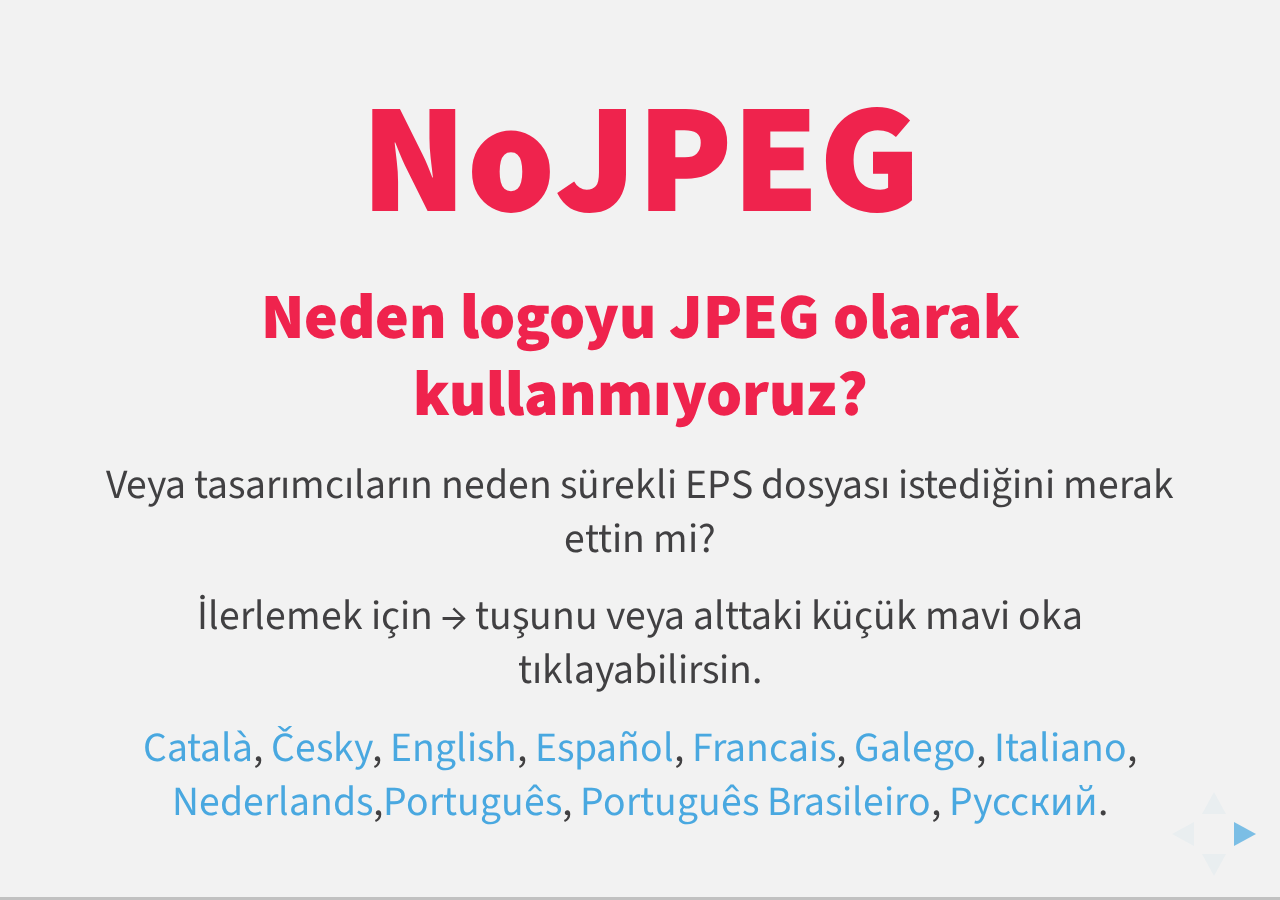
<file: nojpegtr.html>
<!doctype html>
<html lang="TR">

<head>
<meta charset="utf-8">

<title>NoJPEG</title>

<meta name="description" content="NoJPEG.org – Neden logoyu JPEG olarak kullanmıyoruz...">
<meta name="author" content="Nazım Gediz Aydındoğmuş">

<meta name="apple-mobile-web-app-capable" content="yes" />
<meta name="apple-mobile-web-app-status-bar-style" content="black-translucent" />

<meta name="viewport" content="width=device-width, initial-scale=1.0, maximum-scale=1.0, user-scalable=no">

<link rel="stylesheet" href="reveal/css/reveal.min.css">
<link rel="stylesheet" href="reveal/css/theme/nojpeg.css" id="theme">

		<!-- Printing and PDF exports -->
		<script>
			var link = document.createElement( 'link' );
			link.rel = 'stylesheet';
			link.type = 'text/css';
			link.href = window.location.search.match( /print-pdf/gi ) ? 'reveal/css/print/pdf.css' : 'reveal/css/print/paper.css';
			document.getElementsByTagName( 'head' )[0].appendChild( link );
		</script>

<!--[if lt IE 9]>
<script src="lib/js/html5shiv.js"></script>
<![endif]-->

<link rel="apple-touch-icon" sizes="180x180" href="/apple-touch-icon.png">
<link rel="icon" type="image/png" href="/favicon-32x32.png" sizes="32x32">
<link rel="icon" type="image/png" href="/favicon-16x16.png" sizes="16x16">
<link rel="manifest" href="/manifest.json">
<link rel="mask-icon" href="/safari-pinned-tab.svg" color="#5bbad5">
<meta name="apple-mobile-web-app-title" content="NoJPEG">
<meta name="application-name" content="NoJPEG">
<meta name="theme-color" content="#ffffff">

</head>

<body>

<div class="reveal">

<!-- Any section element inside of this container is displayed as a slide -->
<div class="slides">

<section>
<h1>NoJPEG</h1>
<h3>Neden logoyu JPEG olarak kullanmıyoruz?</h3>
<p>Veya tasarımcıların neden sürekli EPS dosyası istediğini merak ettin mi?</p>
<p>İlerlemek için &rarr; tuşunu veya alttaki küçük mavi oka tıklayabilirsin.</p>
                    <p><a href="nojpegca.html">Català</a>, <a href="nojpegcz.html">Česky</a>, <a href="index.html">English</a>, <a href="nojpeges.html">Español</a>, <a href="nojpegfr.html">Francais</a>, <a href="nojpeggl.html">Galego</a>, <a href="nojpegit.html">Italiano</a>, <a href="nojpegnl.html">Nederlands</a>,<a href="nojpegptpt.html">Português</a>, <a href="nojpegpt.html">Português Brasileiro</a>, <a href="nojpegru.html">Русский</a>.</p>
</section>

<section>
<h2>Bir logomuz var...</h2>
<img src="img/NoJPEG.jpg" width="400" height="267" alt="NoJPEG">
<p>Ve bu bir JPEG dosyası.</p>
<p class="fragment">Bu sebeple dâhilî bir beyaz arkaplana sahip.</p>
<p class="fragment">Pek hoş değil.</p>
</section>

<section>
<h2>Beyaz arkaplan istemiyoruz</h2>
<img src="img/slide.jpg" width="400" height="267" alt="Slide">
<p>Peki logomuzu renkli bir arkaplanda kullanmak istersek ne olur?</p>
<p class="fragment">Logomuzun arkasındaki beyaz kısım kaldı.</p>
</section>

<section>
<h2>EPS dosyası kullanırsak ne olur?</h2>
<img src="img/slide2.jpg" width="400" height="267" alt="Slide2">
<p>Ta-ta! Beyaz arkaplan yok.</p>
<p class="fragment">Ama bekleyin, dahası var!</p>
</section>

<section>
<h2>Bir JPEG'i genişletirsek ne olur?</h2>
<img src="img/pixeljpeg.jpg" width="400" height="267" alt="Pixellated JPEG">
<p>Bulanık ve korkunç gözüküyor!</p>
</section>

<section>
<h2>Bir EPS dosyasını genişletirsek ne olur?</h2>
<img src="img/slide3.jpg" width="400" height="267" alt="Slide3">
<p>Ta-ta! EPS dosyasını <i>sınırsızca</i> genişletebiliriz ve buna rağmen keskin ve canlı kalır.</p>
</section>

                <section>
                    <h2>JPEG kullanımında bir başka sakınca</h2>
                    <img src="img/NoJPEG_compressed.jpg" alt="compressed JPEG">
                    <p>Çünkü JPEG kayıplı bir dosya türüdür ve eserinizde kalite düşümüne neden olur.</p>
                </section>

<section>
<h2>“Ama EPS dosyasını açamıyorum!”</h2>
<p>Doğru, EPS profesyonel bir dosya biçimi. Dolayısıyla açamayabilirsiniz.</p>
<p>(Ama emin olun tüm tasarımcılar, yayıncılar, matbaacılar ve web geliştiricileri açabilir.)</p>
<p>Öyleyse ne yapıyoruz?</p>
</section>

<section>
<h2>PNG'ye merhaba deyin...</h2>
<img src="img/png.jpg" width="400" height="267" alt="PNG">
<p>PNG dosyaları. JPEG gibi açabilir, kişisel dosyalarınızda, sunumlarınızda, vb. kullanabilirsiniz.</p>
<p class="fragment">Ve beyaz arkaplanı yok. Evet!</p>
</section>

<section>
<h2>“Yani iki logo dosyasına ihtiyacım olduğunu mu söylüyorsun?”</h2>
<p>Evet.</p>
<ol>
<li>Tasarımcılar, yayıncılar, matbaacılar, gibi profesyoneller için bir EPS dosyası</li>
<li>Kişisel işler, sunumlar, vb. için de PNG dosyası.</li>
</ol>
</section>

<section>
<h2>İnanmıyor musun?</h2>
<p>Twitter’da ne kullanılıyormuş, bir bakalım.</p>
<img src="img/twitter.png" alt="Twitter">
<p>EPS ile PNG. (Bu adamlar işi biliyor, emin ol.)</p>
</section>

<section>
<h2>Bu sunumun varsaydığından birazcık daha teknik bir iş</h2>
<p>Ama şimdilik dert etmeyin. Logonuzun EPS <i>vektör</i> dosyası ve <i>saydam</i> arkaplanlı PNG dosyası olduğundan emin olun.</p>
<p>İşte bu kadar – İyi eğlenceler!</p>
</section>

                <section>
                    <h2>Diğer düşünmeye değer seçenekler...</h2>
                    <p>SVG ve PDF biçimlerinin her ikisi de etkin biçimde kullanılabilir... ayrıntıları tasarımcı bir arkadaşınıza sorabilirsiniz.</p>
                    <p>(Word dosyasına JPEG ekleyip PDF olarak kaydetmekten <i>bahsetmiyoruz</i>.)</p>
                </section>

<section>
<h1>Katkıda bulunanlar</h1>
<p>Bu sunumu sizler için hazırlayan, <a href="http://larryhynes.com/about.html">Larry Hynes</a>.</p>
<p>Bu sayfa yalnızca muazzam <a href="http://lab.hakim.se/reveal-js/#/">Reveal.js</a> kullanılarak yapıldı.</p>
<p>Esin kaynağımız <a href="http://no-www.org/">no-www.org</a> oldu.</p>
                    <p><a href="https://twitter.com/joffley">@joffley</a>, <a href="https://twitter.com/bjango">@bjango</a>, <a href="https://twitter.com/jescalan">@jescalan</a>, <a href="https://twitter.com/arnauvp">@arnauvp</a> ve Al Haigh’e geribesleme ve tavsiyelerinden ötürü teşekkürler.</p>
                    <p>Bize <a href="https://github.com/larryhynes/nojpeg">GitHub</a>’da yardımcı olmak ister misiniz?</p>
</section>
</div>

</div>

<script src="reveal/lib/js/head.min.js"></script>
<script src="reveal/js/reveal.min.js"></script>

<script>

// Full list of configuration options available here:
// https://github.com/hakimel/reveal.js#configuration
Reveal.initialize({
history: true,
transition: 'convex',

// Optional libraries used to extend on reveal.js
dependencies: [
{ src: 'reveal/lib/js/classList.js', condition: function() { return !document.body.classList; } },
{ src: 'reveal/plugin/zoom-js/zoom.js', async: true },
]
});

</script>
</body>
</html>
</file>
<file: reveal/css/theme/nojpeg.css>
/**
 * This is a very slightly modified Simple theme Copyright (C) 2012 Owen Versteeg, https://github.com/StereotypicalApps. It is MIT licensed.
 * Style changes by Larry Hynes for NoJPEG https://github.com/larryhynes/nojpeg
 * reveal.js is Copyright (C) 2011-2012 Hakim El Hattab, http://hakim.se
 */
@import url(https://fonts.googleapis.com/css?family=Source+Sans+Pro:200,400,600,700,900,400italic,600italic,700italic);
/*********************************************
 * GLOBAL STYLES
 *********************************************/
body {
  background: #f2f2f2;
  background-color: #f2f2f2; }

.reveal {
  font-family: "Source Sans Pro", sans-serif;
  font-size: 36px;
  font-weight: normal;
  color: #414042; }

::selection {
  color: #fff;
  background: rgba(0, 0, 0, 0.99);
  text-shadow: none; }

.reveal .slides > section,
.reveal .slides > section > section {
  line-height: 1.3;
  font-weight: inherit; }

/*********************************************
 * HEADERS
 *********************************************/
.reveal h1,
.reveal h2,
.reveal h3,
.reveal h4,
.reveal h5,
.reveal h6 {
  margin: 0 0 20px 0;
  color: #EF234D;
  font-family: "Source Sans Pro", sans-serif;
  font-weight: 900;
  line-height: 1.2;
  letter-spacing: normal;
  text-transform: none;
  text-shadow: none;
  word-wrap: break-word; }

.reveal h1 {
  font-size: 3.77em; }

.reveal h2 {
  font-size: 2.11em; }

.reveal h3 {
  font-size: 1.55em; }

.reveal h4 {
  font-size: 1em; }

.reveal h1 {
  text-shadow: none; }

/*********************************************
 * OTHER
 *********************************************/
.reveal p {
  margin: 20px 0;
  line-height: 1.3; }

/* Ensure certain elements are never larger than the slide itself */
.reveal img,
.reveal video,
.reveal iframe {
  max-width: 95%;
  max-height: 95%; }

.reveal strong,
.reveal b {
  font-weight: bold; }

.reveal em {
  font-style: italic; }

.reveal ol,
.reveal dl,
.reveal ul {
  display: inline-block;
  text-align: left;
  margin: 0 0 0 1em; }

.reveal ol {
  list-style-type: decimal; }

.reveal ul {
  list-style-type: disc; }

.reveal ul ul {
  list-style-type: square; }

.reveal ul ul ul {
  list-style-type: circle; }

.reveal ul ul,
.reveal ul ol,
.reveal ol ol,
.reveal ol ul {
  display: block;
  margin-left: 40px; }

.reveal dt {
  font-weight: bold; }

.reveal dd {
  margin-left: 40px; }

.reveal q,
.reveal blockquote {
  quotes: none; }

.reveal blockquote {
  display: block;
  position: relative;
  width: 70%;
  margin: 20px auto;
  padding: 5px;
  font-style: italic;
  background: rgba(255, 255, 255, 0.05);
  box-shadow: 0px 0px 2px rgba(0, 0, 0, 0.2); }

.reveal blockquote p:first-child,
.reveal blockquote p:last-child {
  display: inline-block; }

.reveal q {
  font-style: italic; }

.reveal pre {
  display: block;
  position: relative;
  width: 90%;
  margin: 20px auto;
  text-align: left;
  font-size: 0.55em;
  font-family: monospace;
  line-height: 1.2em;
  word-wrap: break-word;
  box-shadow: 0px 0px 6px rgba(0, 0, 0, 0.3); }

.reveal code {
  font-family: monospace; }

.reveal pre code {
  display: block;
  padding: 5px;
  overflow: auto;
  max-height: 400px;
  word-wrap: normal; }

.reveal table {
  margin: auto;
  border-collapse: collapse;
  border-spacing: 0; }

.reveal table th {
  font-weight: bold; }

.reveal table th,
.reveal table td {
  text-align: left;
  padding: 0.2em 0.5em 0.2em 0.5em;
  border-bottom: 1px solid; }

.reveal table th[align="center"],
.reveal table td[align="center"] {
  text-align: center; }

.reveal table th[align="right"],
.reveal table td[align="right"] {
  text-align: right; }

.reveal table tbody tr:last-child th,
.reveal table tbody tr:last-child td {
  border-bottom: none; }

.reveal sup {
  vertical-align: super; }

.reveal sub {
  vertical-align: sub; }

.reveal small {
  display: inline-block;
  font-size: 0.6em;
  line-height: 1.2em;
  vertical-align: top; }

.reveal small * {
  vertical-align: top; }

/*********************************************
 * LINKS
 *********************************************/
.reveal a {
  color: #49A8E0;
  text-decoration: none;
  -webkit-transition: color .15s ease;
  -moz-transition: color .15s ease;
  transition: color .15s ease; }

.reveal a:hover {
  color: #a0d2ef;
  text-shadow: none;
  border: none; }

.reveal .roll span:after {
  color: #fff;
  background: #2082bc; }

/*********************************************
 * IMAGES
 *********************************************/
.reveal section img {
  margin: 15px 0px;
  background: rgba(255, 255, 255, 0.12);
  border: 4px solid #414042;
  box-shadow: 0 0 10px rgba(0, 0, 0, 0.15); }

.reveal section img.plain {
  border: 0;
  box-shadow: none; }

.reveal a img {
  -webkit-transition: all .15s linear;
  -moz-transition: all .15s linear;
  transition: all .15s linear; }

.reveal a:hover img {
  background: rgba(255, 255, 255, 0.2);
  border-color: #49A8E0;
  box-shadow: 0 0 20px rgba(0, 0, 0, 0.55); }

/*********************************************
 * NAVIGATION CONTROLS
 *********************************************/
.reveal .controls .navigate-left,
.reveal .controls .navigate-left.enabled {
  border-right-color: #49A8E0; }

.reveal .controls .navigate-right,
.reveal .controls .navigate-right.enabled {
  border-left-color: #49A8E0; }

.reveal .controls .navigate-up,
.reveal .controls .navigate-up.enabled {
  border-bottom-color: #49A8E0; }

.reveal .controls .navigate-down,
.reveal .controls .navigate-down.enabled {
  border-top-color: #49A8E0; }

.reveal .controls .navigate-left.enabled:hover {
  border-right-color: #a0d2ef; }

.reveal .controls .navigate-right.enabled:hover {
  border-left-color: #a0d2ef; }

.reveal .controls .navigate-up.enabled:hover {
  border-bottom-color: #a0d2ef; }

.reveal .controls .navigate-down.enabled:hover {
  border-top-color: #a0d2ef; }

/*********************************************
 * PROGRESS BAR
 *********************************************/
.reveal .progress {
  background: rgba(0, 0, 0, 0.2); }

.reveal .progress span {
  background: #49A8E0;
  -webkit-transition: width 800ms cubic-bezier(0.26, 0.86, 0.44, 0.985);
  -moz-transition: width 800ms cubic-bezier(0.26, 0.86, 0.44, 0.985);
  transition: width 800ms cubic-bezier(0.26, 0.86, 0.44, 0.985); }
</file>
